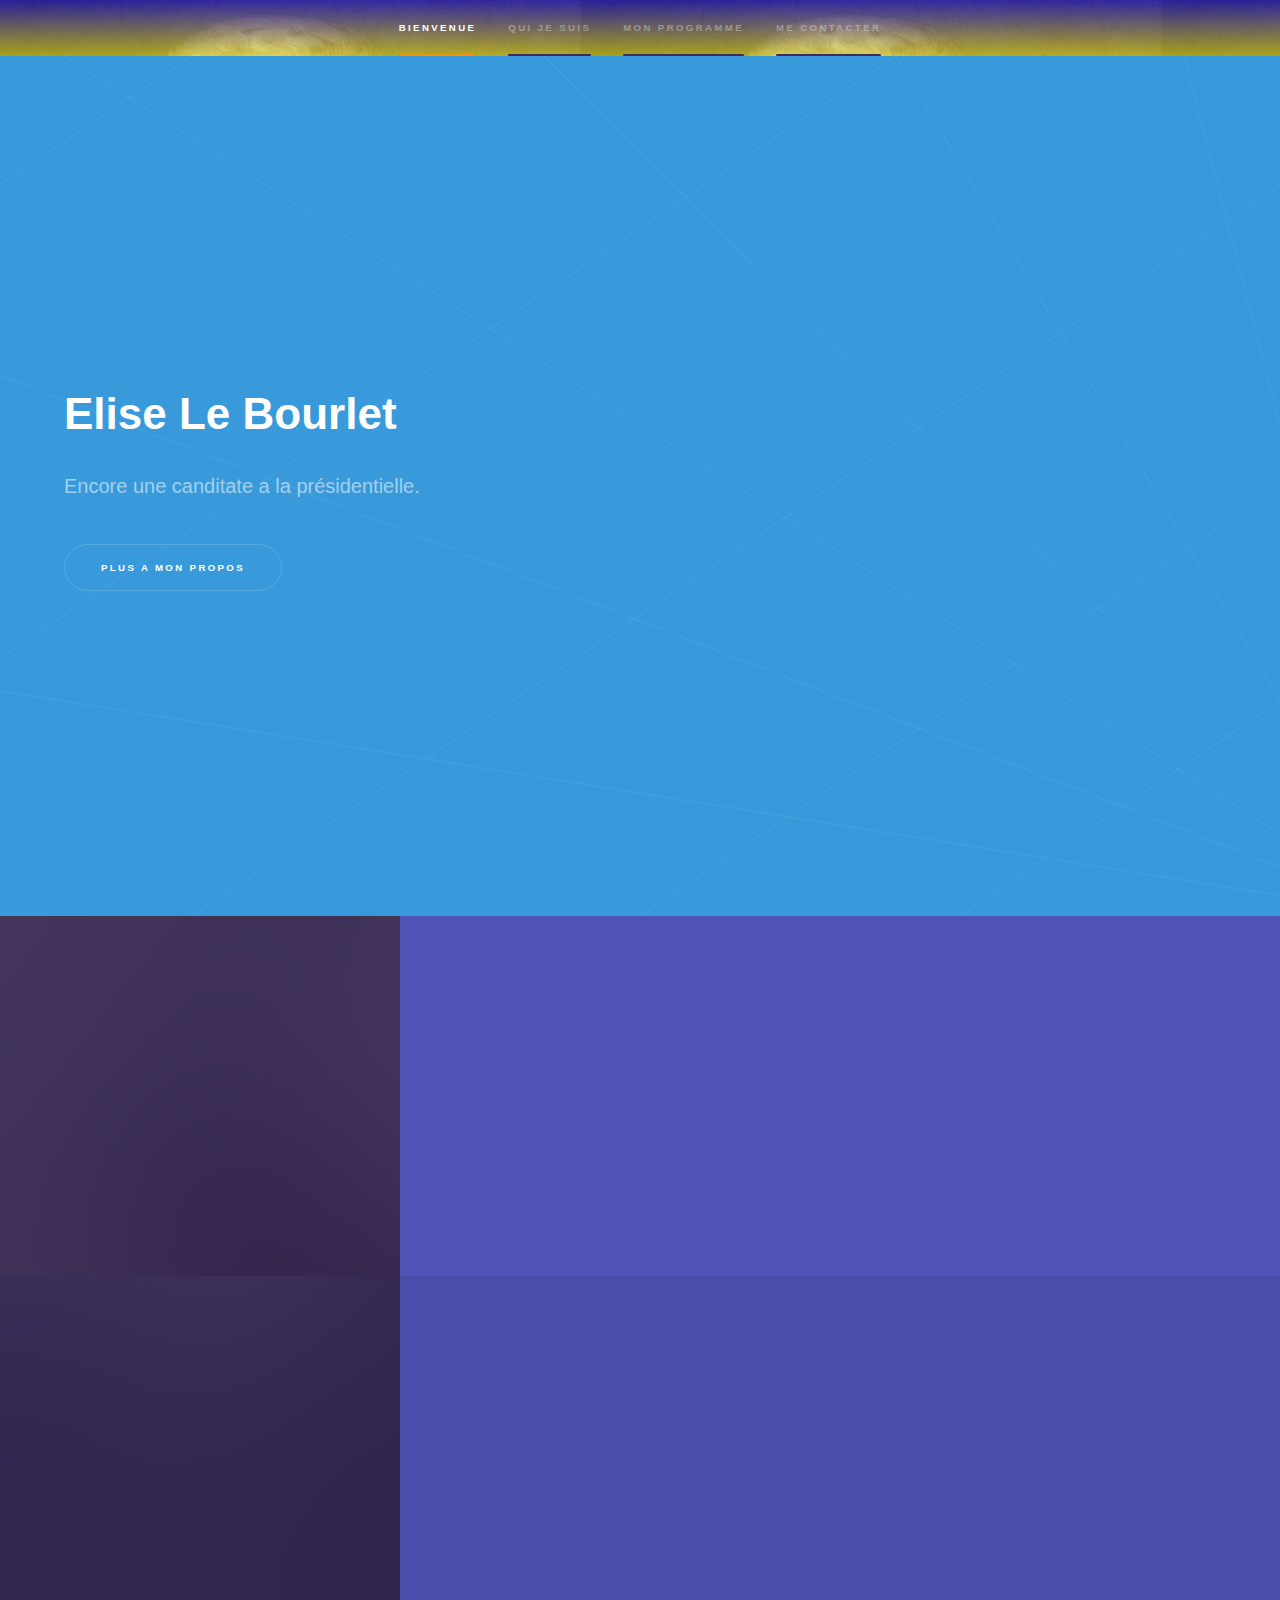
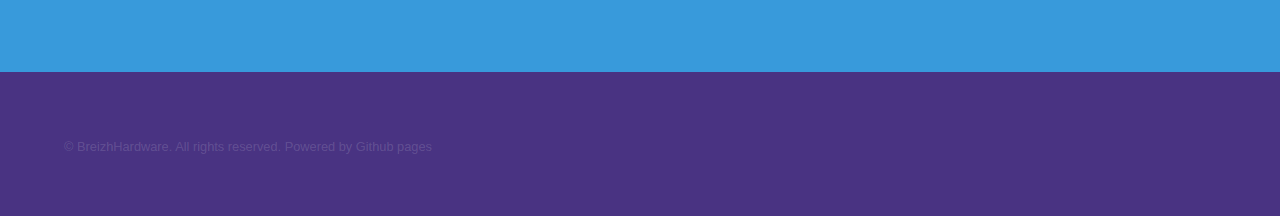
<file: index.html>
<!DOCTYPE HTML>
<html>
	<head>
		<title>VOTEZ LE BOURLET</title>
		<meta charset="utf-8" />
		<meta name="viewport" content="width=device-width, initial-scale=1, user-scalable=no" />
		<link rel="stylesheet" href="assets/css/main.css" />
		<noscript><link rel="stylesheet" href="assets/css/noscript.css" /></noscript>
	</head>
	<body class="is-preload">

		<!-- Sidebar -->
			<section id="sidebar">
				<div class="inner">
					<nav>
						<ul>
							<li><a href="#intro">Bienvenue</a></li>
							<li><a href="#one">Qui je suis</a></li>
							<li><a href="#two">Mon programme</a></li>
							<li><a href="#three">Me contacter</a></li>
						</ul>
					</nav>
				</div>
			</section>

		<!-- Wrapper -->
			<div id="wrapper">

				<!-- Intro -->
					<section id="intro" class="wrapper style1 fullscreen fade-up">
						<div class="inner">
							<h1>Elise Le Bourlet</h1>
							<p>Encore une canditate a la présidentielle.</a><br />
							</a></p>
							<ul class="actions">
								<li><a href="#one" class="button scrolly">Plus a mon propos</a></li>
							</ul>
						</div>
					</section>

				<!-- One -->
					<section id="one" class="wrapper style2 spotlights">
						<section>
							<a href="#" class="image"><img src="images/pic01.jpg" alt="" data-position="center center" /></a>
							<div class="content">
								<div class="inner">
									<h2>Une candidate engagé</h2>
									<p>Mon parti, je n'en ai pas. Par contre j'ai un gouvernement déja près a l'action dès mon éléction.</p>
									<ul class="actions">
										<li><a href="index.html" class="button">Learn more</a></li>
									</ul>
								</div>
							</div>
						</section>
						<section>
							<a href="#" class="image"><img src="images/pic02.jpg" alt="" data-position="top center" /></a>
							<div class="content">
								<div class="inner">
									<h2>Mais très jeune</h2>
									<p>J'agis pour la jeunesse de ce pays, qui depuis trop longtemps est un pays gouverné pour la veillesse.</p>
									<ul class="actions">
										<li><a href="index.html" class="button">Learn more</a></li>
									</ul>
								</div>
							</div>
						</section>
					</section>

				<!-- Two -->
					<section id="two" class="wrapper style3 fade-up">
						<div class="inner">
							<h2>Mon programme</h2>
							<p>Il est très simple, il se résume en 2 mots: agir pour la jeunesse!</p>
							<p>Et maintenant voici une présentation de mon équipe:</p>
							<div class="features">
								<section>
									<span class="icon solid major fa-code"></span>
									<h3>Mon directeur de campagne</h3>
									<p>J'ai un directeur de campagne qui est très bon, c'est lui qui écrit mes discours, de plus c'est le diciple de Monsieur Grolleau, un détail qui a son importance.</p>
								</section>
								<section>
									<span class="icon solid major fa-lock"></span>
									<h3>Mon développer</h3>
									<p>C'est lui qui code ce formidable site, c'est un dev talentueux qui a une chaine <a href="https://twitch.tv/breizhhardware">twitch</a></p>
								</section>
								<section>
									<span class="icon solid major fa-cog"></span>
									<h3>Mon agent de terrain</h3>
									<p>C'est lui qui me protège durant mes déplacements pour que ma vie privé ne fasse pas comme celle de Jeff Besos.</p>
								</section>
								<section>
									<span class="icon solid major fa-desktop"></span>
									<h3>Veroeros quis lorem</h3>
									<p>Phasellus convallis elit id ullam corper amet et pulvinar. Duis aliquam turpis mauris, sed ultricies erat dapibus.</p>
								</section>
								<section>
									<span class="icon solid major fa-link"></span>
									<h3>Urna quis bibendum</h3>
									<p>Phasellus convallis elit id ullam corper amet et pulvinar. Duis aliquam turpis mauris, sed ultricies erat dapibus.</p>
								</section>
								<section>
									<span class="icon major fa-gem"></span>
									<h3>Aliquam urna dapibus</h3>
									<p>Phasellus convallis elit id ullam corper amet et pulvinar. Duis aliquam turpis mauris, sed ultricies erat dapibus.</p>
								</section>
							</div>
							<ul class="actions">
								<li><a href="index.html" class="button">Learn more</a></li>
							</ul>
						</div>
					</section>

				<!-- Three -->
					<section id="three" class="wrapper style1 fade-up">
						<div class="inner">
							<h2>Me contacter</h2>
							<p>Vous pouvez me contacter via le formulaire si dessous, mon équipe vous lira et si votre proposition/idée est intéressante je vous repondrais personnellement.</p>
							<div class="split style1">
								<section>
									<form method="post" action="#">
										<div class="fields">
											<div class="field half">
												<label for="name">Nom</label>
												<input type="text" name="nom" id="name" />
											</div>
											<div class="field half">
												<label for="email">Email</label>
												<input type="text" name="email" id="email" />
											</div>
											<div class="field">
												<label for="message">Message</label>
												<textarea name="message" id="message" rows="5"></textarea>
											</div>
										</div>
										<ul class="actions">
											<li><a href="" class="button submit">Send Message</a></li>
										</ul>
									</form>
								</section>
								<section>
									<ul class="contact">
										<li>
											<h3>Adresse</h3>
											<span>10 Rue Jean Macé<br />
											Rennes, 35000<br />
											France</span>
										</li>
										<li>
											<h3>Email</h3>
											<a href="#">contact@votezlebourlet.fr</a>
										</li>
										<li>
											<h3>Téléphone</h3>
											<span>(+33) 968148446</span>
										</li>
										<li>
											<h3>Social</h3>
											<ul class="icons">
												<li><a href="#" class="icon brands fa-twitter"><span class="label">Twitter</span></a></li>
												<li><a href="#" class="icon brands fa-facebook-f"><span class="label">Facebook</span></a></li>
												<li><a href="#" class="icon brands fa-github"><span class="label">GitHub</span></a></li>
												<li><a href="#" class="icon brands fa-instagram"><span class="label">Instagram</span></a></li>
												<li><a href="#" class="icon brands fa-linkedin-in"><span class="label">LinkedIn</span></a></li>
											</ul>
										</li>
									</ul>
								</section>
							</div>
						</div>
					</section>

			</div>

		<!-- Footer -->
			<footer id="footer" class="wrapper style1-alt">
				<div class="inner">
					<ul class="menu">
						<li>&copy; BreizhHardware. All rights reserved. Powered by Github pages</li>
					</ul>
				</div>
			</footer>

		<!-- Scripts -->
			<script src="assets/js/jquery.min.js"></script>
			<script src="assets/js/jquery.scrollex.min.js"></script>
			<script src="assets/js/jquery.scrolly.min.js"></script>
			<script src="assets/js/browser.min.js"></script>
			<script src="assets/js/breakpoints.min.js"></script>
			<script src="assets/js/util.js"></script>
			<script src="assets/js/main.js"></script>

	</body>
</html>
</file>
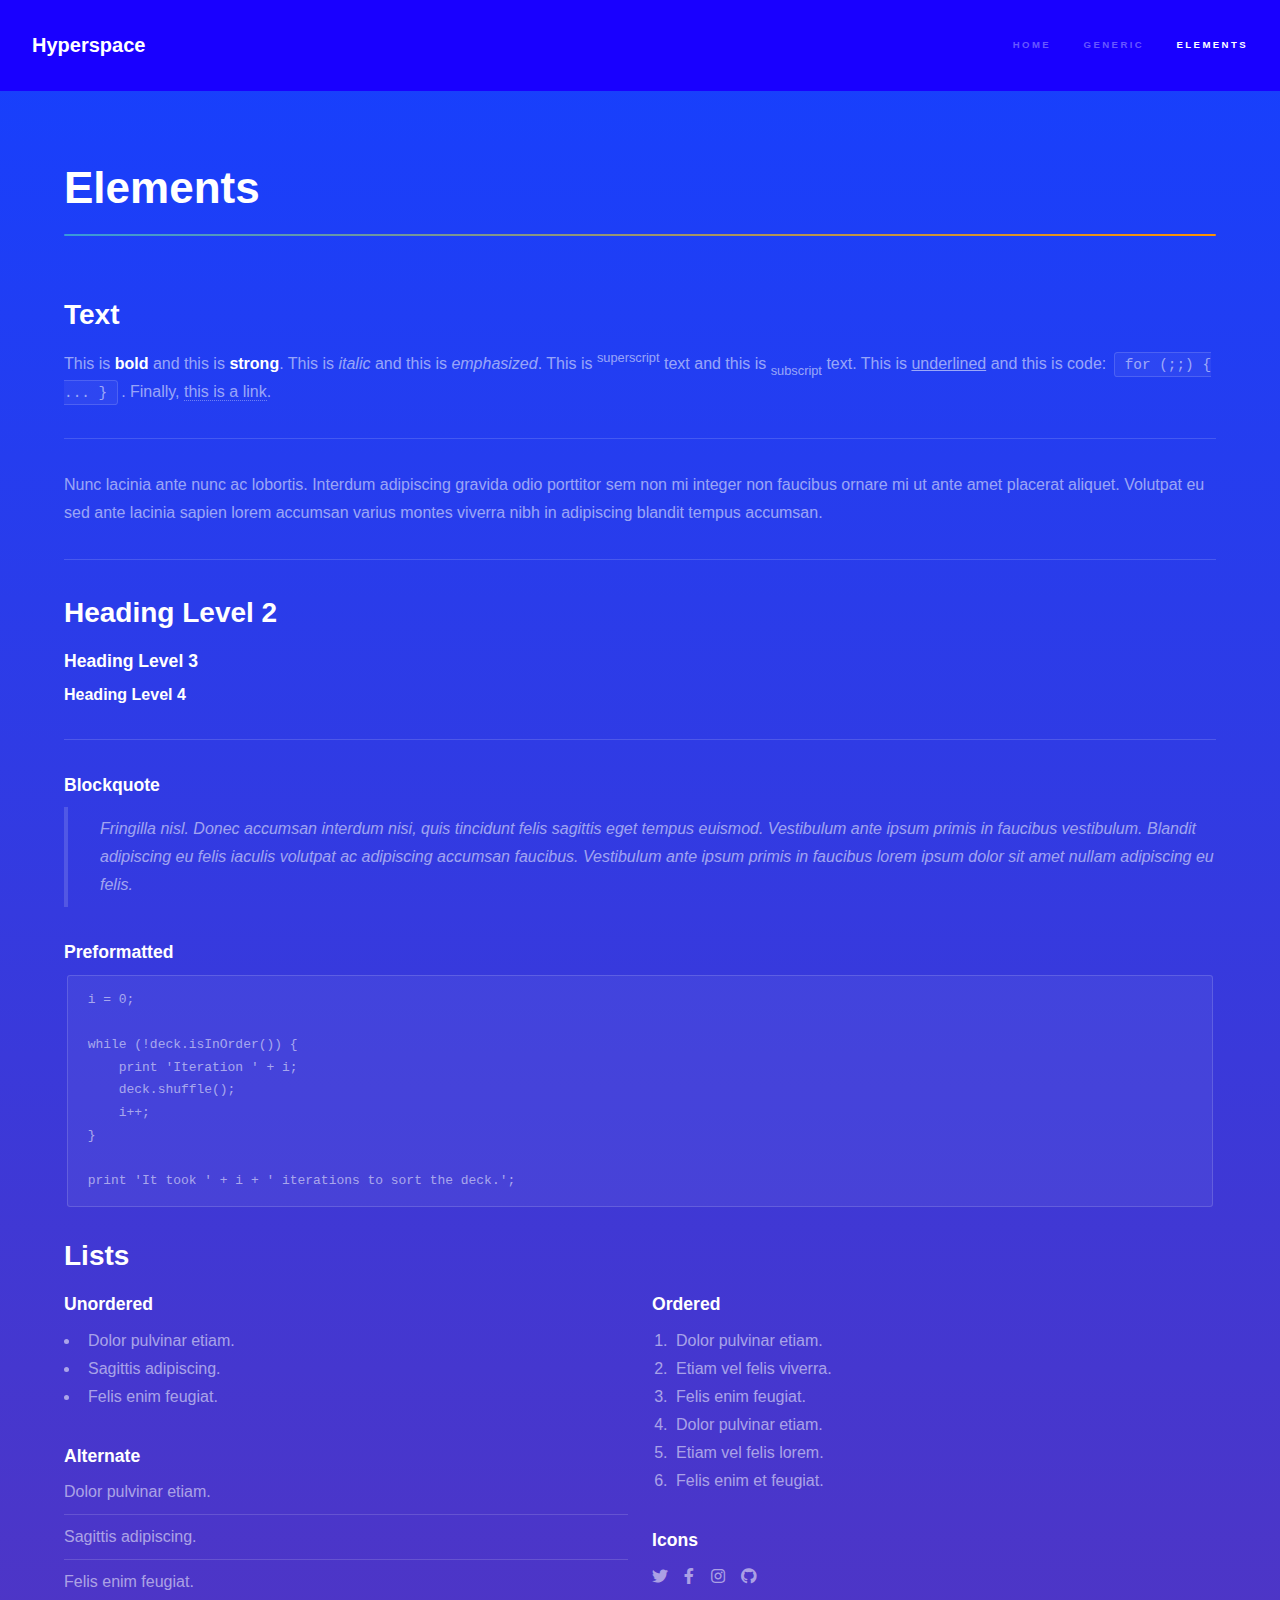
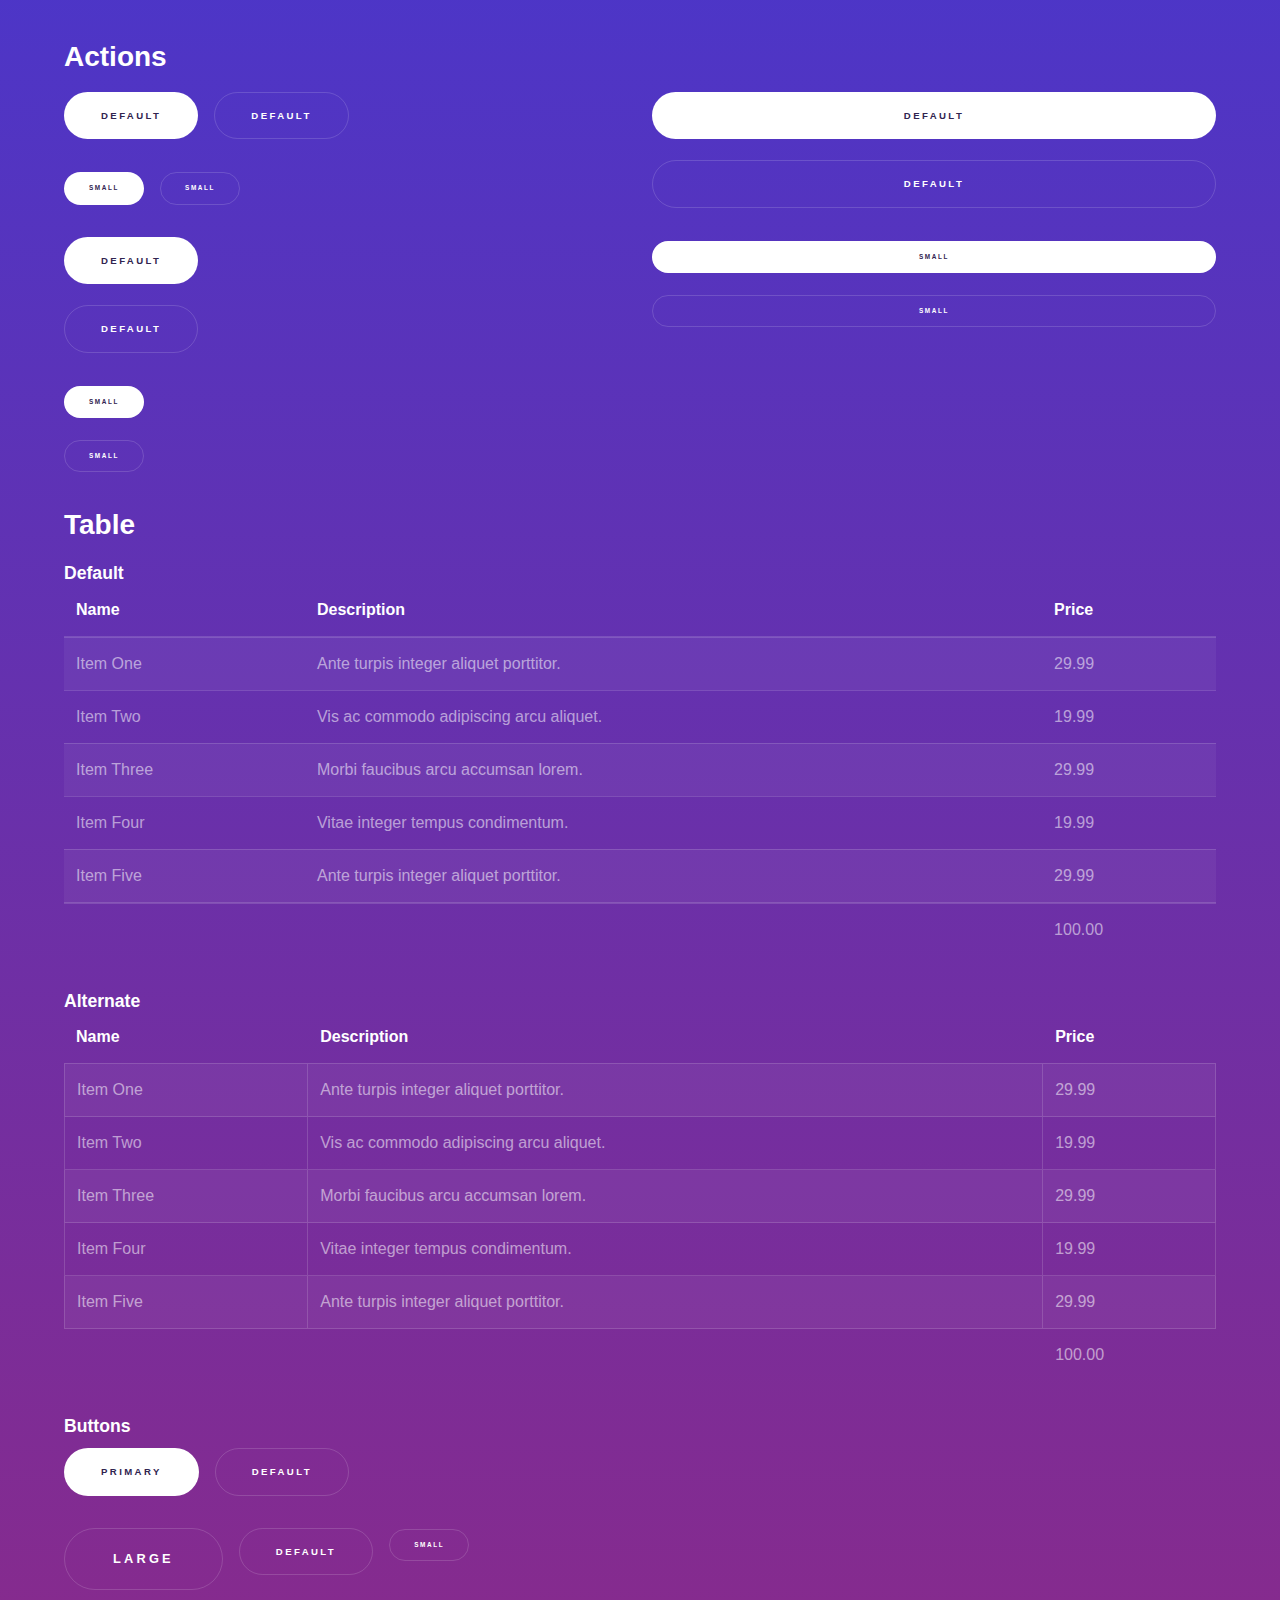
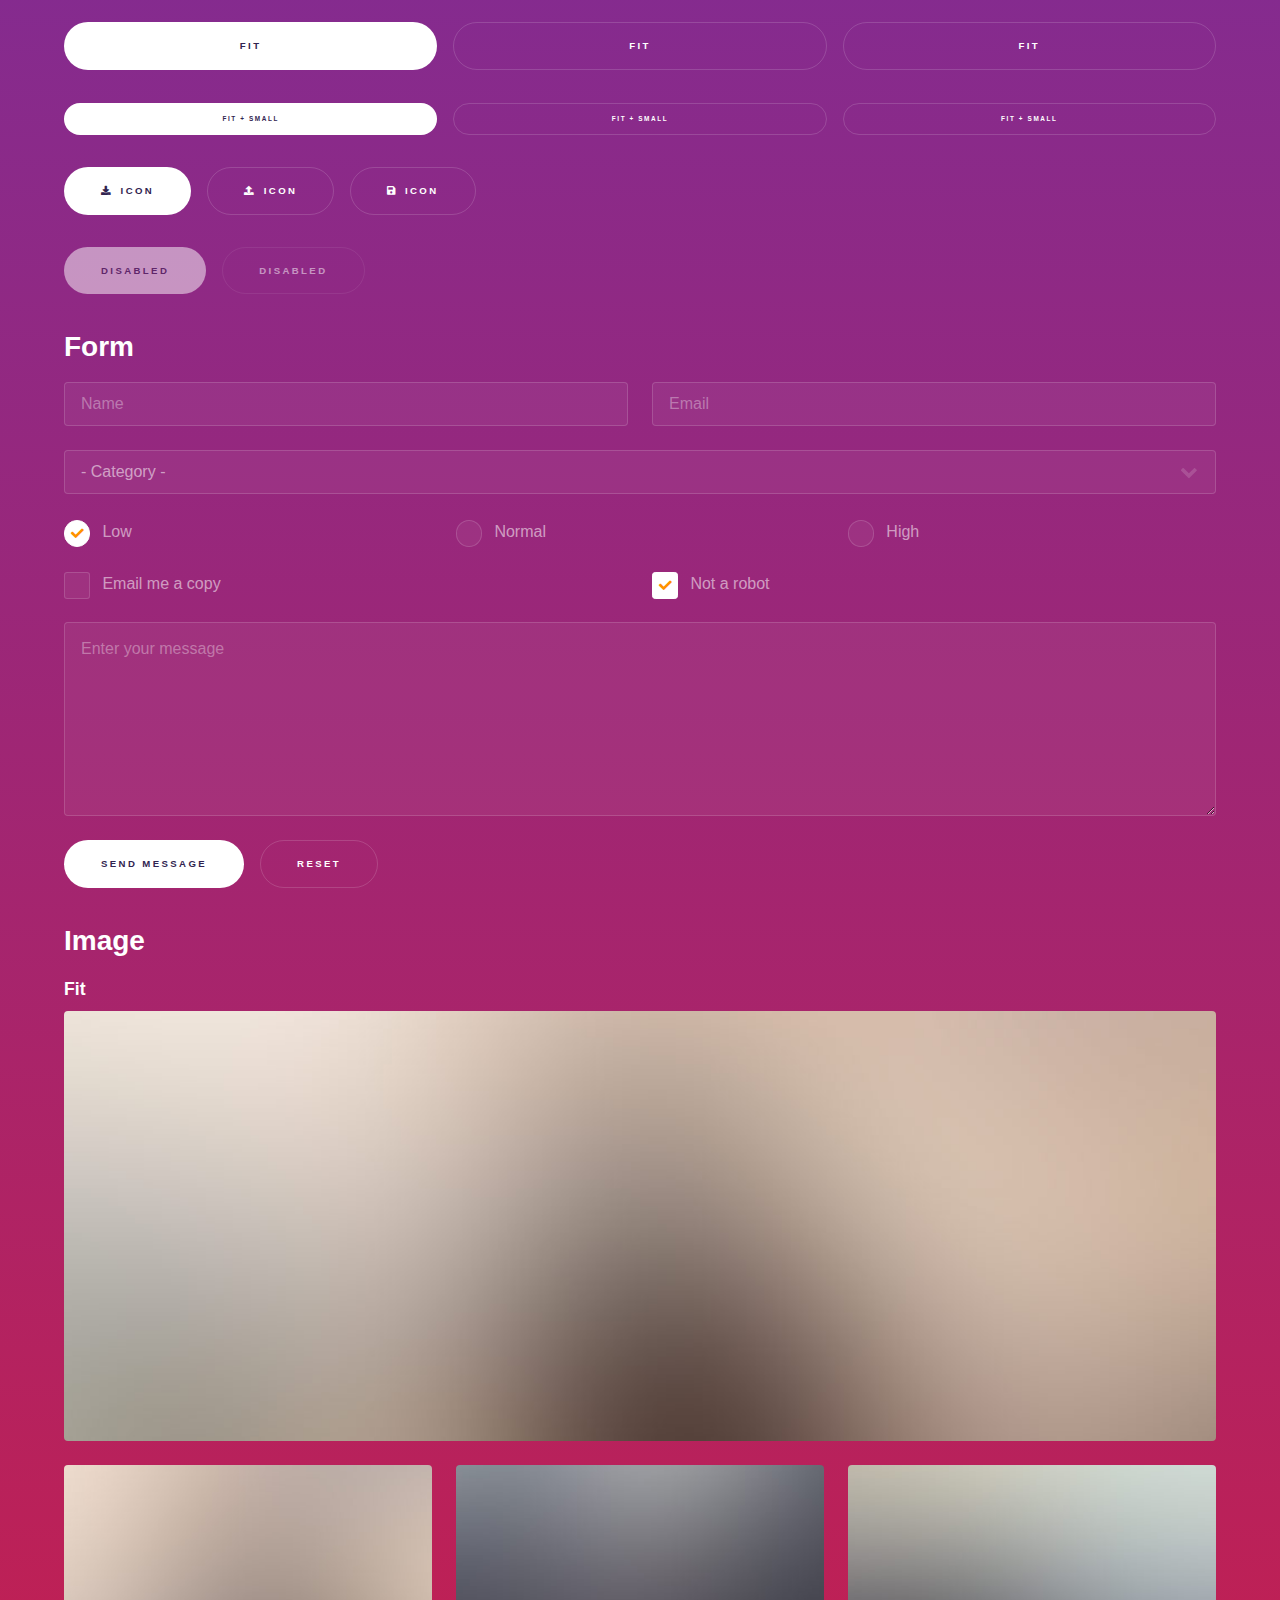
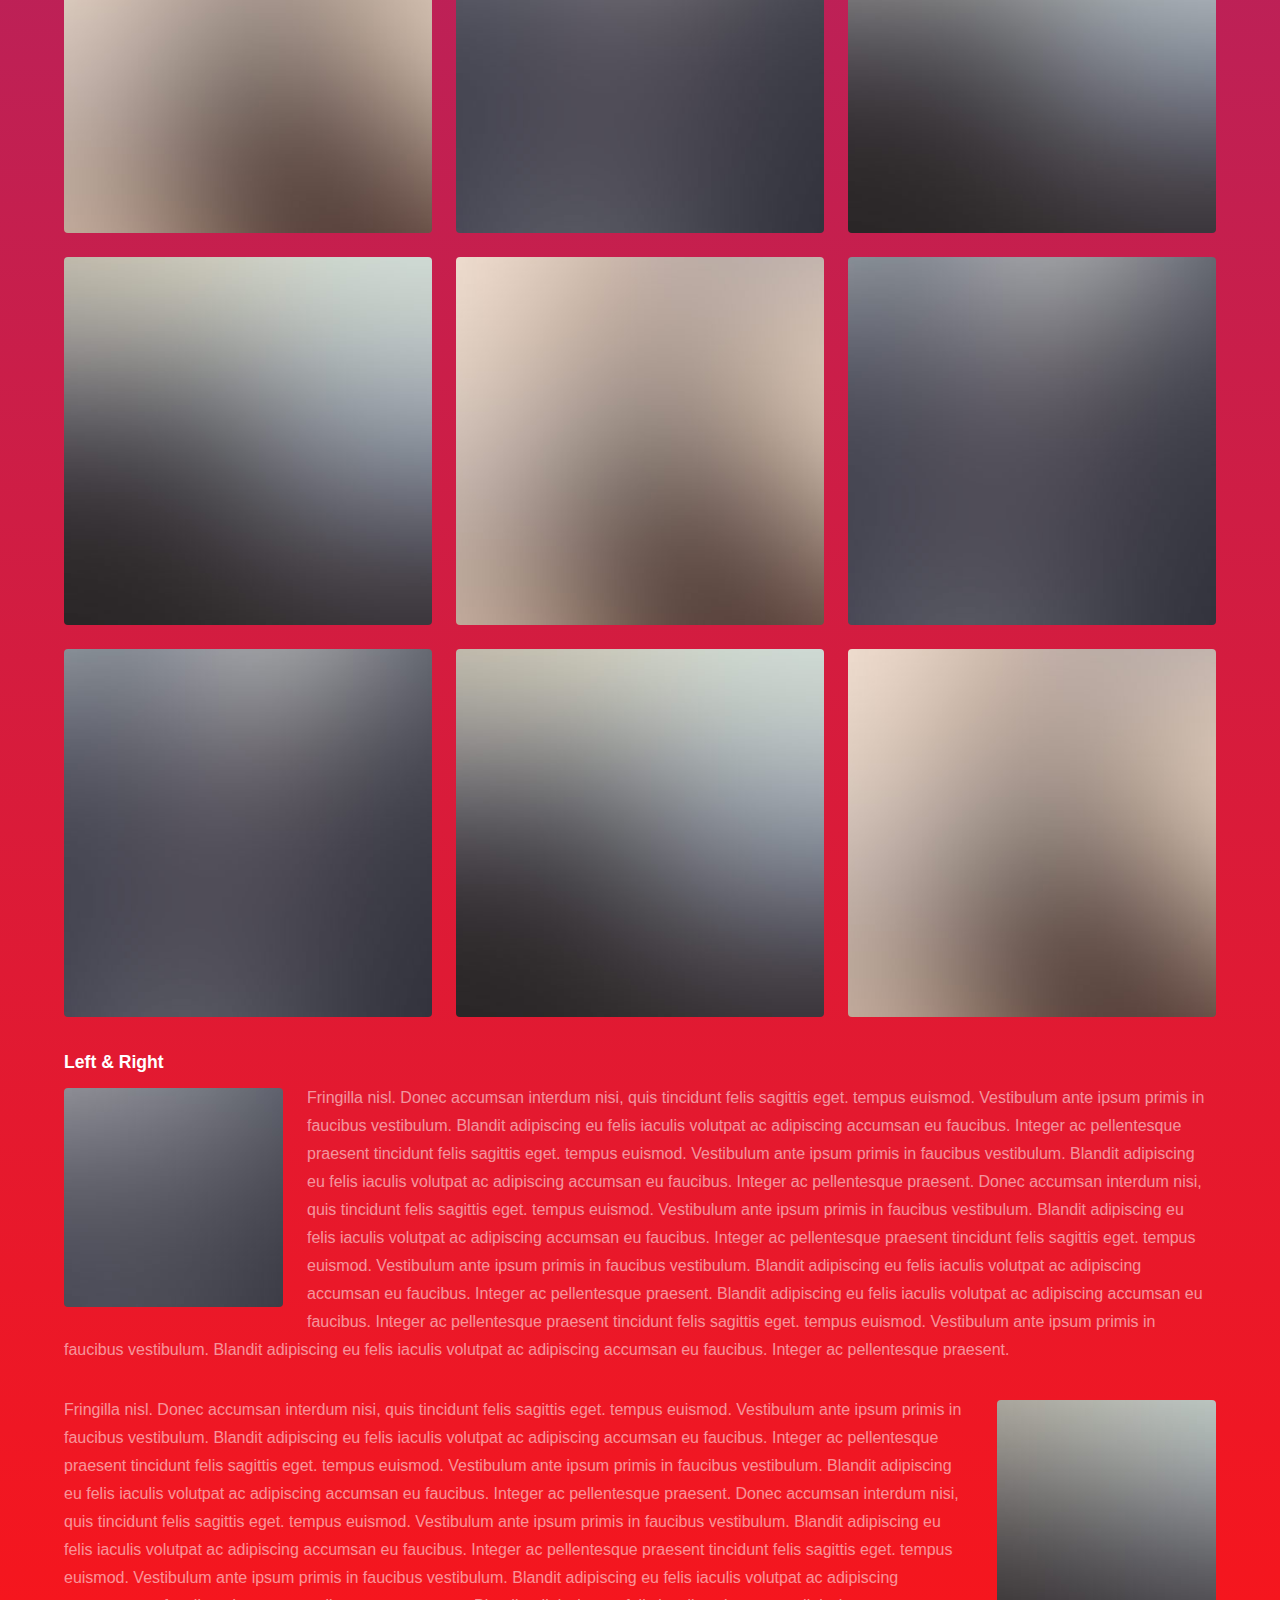
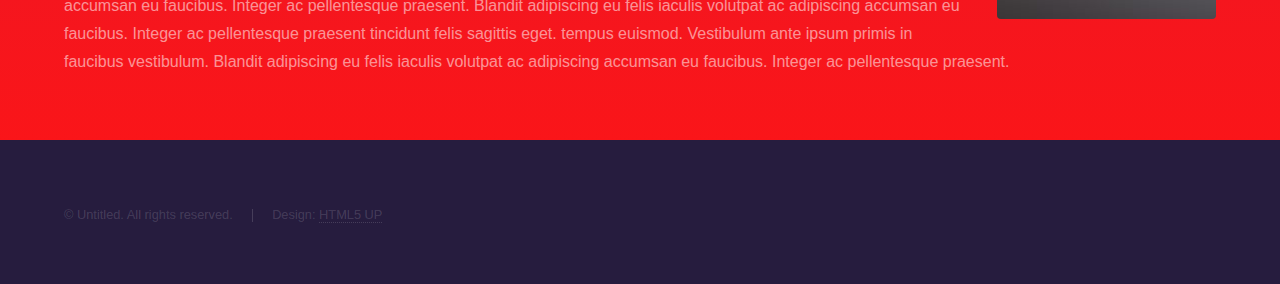
<file: elements.html>
<!DOCTYPE HTML>
<!--
	Hyperspace by HTML5 UP
	html5up.net | @ajlkn
	Free for personal and commercial use under the CCA 3.0 license (html5up.net/license)
-->
<html>
	<head>
		<title>Elements - Hyperspace by HTML5 UP</title>
		<meta charset="utf-8" />
		<meta name="viewport" content="width=device-width, initial-scale=1, user-scalable=no" />
		<link rel="stylesheet" href="assets/css/main.css" />
		<noscript><link rel="stylesheet" href="assets/css/noscript.css" /></noscript>
	</head>
	<body class="is-preload">

		<!-- Header -->
			<header id="header">
				<a href="index.html" class="title">Hyperspace</a>
				<nav>
					<ul>
						<li><a href="index.html">Home</a></li>
						<li><a href="generic.html">Generic</a></li>
						<li><a href="elements.html"  class="active">Elements</a></li>
					</ul>
				</nav>
			</header>

		<!-- Wrapper -->
			<div id="wrapper">

				<!-- Main -->
					<section id="main" class="wrapper">
						<div class="inner">
							<h1 class="major">Elements</h1>

							<!-- Text -->
								<section>
									<h2>Text</h2>
									<p>This is <b>bold</b> and this is <strong>strong</strong>. This is <i>italic</i> and this is <em>emphasized</em>.
									This is <sup>superscript</sup> text and this is <sub>subscript</sub> text.
									This is <u>underlined</u> and this is code: <code>for (;;) { ... }</code>. Finally, <a href="#">this is a link</a>.</p>
									<hr />
									<p>Nunc lacinia ante nunc ac lobortis. Interdum adipiscing gravida odio porttitor sem non mi integer non faucibus ornare mi ut ante amet placerat aliquet. Volutpat eu sed ante lacinia sapien lorem accumsan varius montes viverra nibh in adipiscing blandit tempus accumsan.</p>
									<hr />
									<h2>Heading Level 2</h2>
									<h3>Heading Level 3</h3>
									<h4>Heading Level 4</h4>
									<hr />
									<h3>Blockquote</h3>
									<blockquote>Fringilla nisl. Donec accumsan interdum nisi, quis tincidunt felis sagittis eget tempus euismod. Vestibulum ante ipsum primis in faucibus vestibulum. Blandit adipiscing eu felis iaculis volutpat ac adipiscing accumsan faucibus. Vestibulum ante ipsum primis in faucibus lorem ipsum dolor sit amet nullam adipiscing eu felis.</blockquote>
									<h3>Preformatted</h3>
									<pre><code>i = 0;

while (!deck.isInOrder()) {
    print 'Iteration ' + i;
    deck.shuffle();
    i++;
}

print 'It took ' + i + ' iterations to sort the deck.';</code></pre>
								</section>

							<!-- Lists -->
								<section>
									<h2>Lists</h2>
									<div class="row">
										<div class="col-6 col-12-medium">
											<h3>Unordered</h3>
											<ul>
												<li>Dolor pulvinar etiam.</li>
												<li>Sagittis adipiscing.</li>
												<li>Felis enim feugiat.</li>
											</ul>
											<h3>Alternate</h3>
											<ul class="alt">
												<li>Dolor pulvinar etiam.</li>
												<li>Sagittis adipiscing.</li>
												<li>Felis enim feugiat.</li>
											</ul>
										</div>
										<div class="col-6 col-12-medium">
											<h3>Ordered</h3>
											<ol>
												<li>Dolor pulvinar etiam.</li>
												<li>Etiam vel felis viverra.</li>
												<li>Felis enim feugiat.</li>
												<li>Dolor pulvinar etiam.</li>
												<li>Etiam vel felis lorem.</li>
												<li>Felis enim et feugiat.</li>
											</ol>
											<h3>Icons</h3>
											<ul class="icons">
												<li><a href="#" class="icon brands fa-twitter"><span class="label">Twitter</span></a></li>
												<li><a href="#" class="icon brands fa-facebook-f"><span class="label">Facebook</span></a></li>
												<li><a href="#" class="icon brands fa-instagram"><span class="label">Instagram</span></a></li>
												<li><a href="#" class="icon brands fa-github"><span class="label">Github</span></a></li>
											</ul>
										</div>
									</div>
									<h2>Actions</h2>
									<div class="row">
										<div class="col-6 col-12-medium">
											<ul class="actions">
												<li><a href="#" class="button primary">Default</a></li>
												<li><a href="#" class="button">Default</a></li>
											</ul>
											<ul class="actions small">
												<li><a href="#" class="button primary small">Small</a></li>
												<li><a href="#" class="button small">Small</a></li>
											</ul>
											<ul class="actions stacked">
												<li><a href="#" class="button primary">Default</a></li>
												<li><a href="#" class="button">Default</a></li>
											</ul>
											<ul class="actions stacked">
												<li><a href="#" class="button primary small">Small</a></li>
												<li><a href="#" class="button small">Small</a></li>
											</ul>
										</div>
										<div class="col-6 col-12-medium">
											<ul class="actions stacked">
												<li><a href="#" class="button primary fit">Default</a></li>
												<li><a href="#" class="button fit">Default</a></li>
											</ul>
											<ul class="actions stacked">
												<li><a href="#" class="button primary small fit">Small</a></li>
												<li><a href="#" class="button small fit">Small</a></li>
											</ul>
										</div>
									</div>
								</section>

							<!-- Table -->
								<section>
									<h2>Table</h2>
									<h3>Default</h3>
									<div class="table-wrapper">
										<table>
											<thead>
												<tr>
													<th>Name</th>
													<th>Description</th>
													<th>Price</th>
												</tr>
											</thead>
											<tbody>
												<tr>
													<td>Item One</td>
													<td>Ante turpis integer aliquet porttitor.</td>
													<td>29.99</td>
												</tr>
												<tr>
													<td>Item Two</td>
													<td>Vis ac commodo adipiscing arcu aliquet.</td>
													<td>19.99</td>
												</tr>
												<tr>
													<td>Item Three</td>
													<td> Morbi faucibus arcu accumsan lorem.</td>
													<td>29.99</td>
												</tr>
												<tr>
													<td>Item Four</td>
													<td>Vitae integer tempus condimentum.</td>
													<td>19.99</td>
												</tr>
												<tr>
													<td>Item Five</td>
													<td>Ante turpis integer aliquet porttitor.</td>
													<td>29.99</td>
												</tr>
											</tbody>
											<tfoot>
												<tr>
													<td colspan="2"></td>
													<td>100.00</td>
												</tr>
											</tfoot>
										</table>
									</div>

									<h3>Alternate</h3>
									<div class="table-wrapper">
										<table class="alt">
											<thead>
												<tr>
													<th>Name</th>
													<th>Description</th>
													<th>Price</th>
												</tr>
											</thead>
											<tbody>
												<tr>
													<td>Item One</td>
													<td>Ante turpis integer aliquet porttitor.</td>
													<td>29.99</td>
												</tr>
												<tr>
													<td>Item Two</td>
													<td>Vis ac commodo adipiscing arcu aliquet.</td>
													<td>19.99</td>
												</tr>
												<tr>
													<td>Item Three</td>
													<td> Morbi faucibus arcu accumsan lorem.</td>
													<td>29.99</td>
												</tr>
												<tr>
													<td>Item Four</td>
													<td>Vitae integer tempus condimentum.</td>
													<td>19.99</td>
												</tr>
												<tr>
													<td>Item Five</td>
													<td>Ante turpis integer aliquet porttitor.</td>
													<td>29.99</td>
												</tr>
											</tbody>
											<tfoot>
												<tr>
													<td colspan="2"></td>
													<td>100.00</td>
												</tr>
											</tfoot>
										</table>
									</div>
								</section>

							<!-- Buttons -->
								<section>
									<h3>Buttons</h3>
									<ul class="actions">
										<li><a href="#" class="button primary">Primary</a></li>
										<li><a href="#" class="button">Default</a></li>
									</ul>
									<ul class="actions">
										<li><a href="#" class="button large">Large</a></li>
										<li><a href="#" class="button">Default</a></li>
										<li><a href="#" class="button small">Small</a></li>
									</ul>
									<ul class="actions fit">
										<li><a href="#" class="button primary fit">Fit</a></li>
										<li><a href="#" class="button fit">Fit</a></li>
										<li><a href="#" class="button fit">Fit</a></li>
									</ul>
									<ul class="actions fit small">
										<li><a href="#" class="button primary fit small">Fit + Small</a></li>
										<li><a href="#" class="button fit small">Fit + Small</a></li>
										<li><a href="#" class="button fit small">Fit + Small</a></li>
									</ul>
									<ul class="actions">
										<li><a href="#" class="button primary icon solid fa-download">Icon</a></li>
										<li><a href="#" class="button icon solid fa-upload">Icon</a></li>
										<li><a href="#" class="button icon solid fa-save">Icon</a></li>
									</ul>
									<ul class="actions">
										<li><span class="button primary disabled">Disabled</span></li>
										<li><span class="button disabled">Disabled</span></li>
									</ul>
								</section>

							<!-- Form -->
								<section>
									<h2>Form</h2>
									<form method="post" action="#">
										<div class="row gtr-uniform">
											<div class="col-6 col-12-xsmall">
												<input type="text" name="demo-name" id="demo-name" value="" placeholder="Name" />
											</div>
											<div class="col-6 col-12-xsmall">
												<input type="email" name="demo-email" id="demo-email" value="" placeholder="Email" />
											</div>
											<div class="col-12">
												<select name="demo-category" id="demo-category">
													<option value="">- Category -</option>
													<option value="1">Manufacturing</option>
													<option value="1">Shipping</option>
													<option value="1">Administration</option>
													<option value="1">Human Resources</option>
												</select>
											</div>
											<div class="col-4 col-12-small">
												<input type="radio" id="demo-priority-low" name="demo-priority" checked>
												<label for="demo-priority-low">Low</label>
											</div>
											<div class="col-4 col-12-small">
												<input type="radio" id="demo-priority-normal" name="demo-priority">
												<label for="demo-priority-normal">Normal</label>
											</div>
											<div class="col-4 col-12-small">
												<input type="radio" id="demo-priority-high" name="demo-priority">
												<label for="demo-priority-high">High</label>
											</div>
											<div class="col-6 col-12-small">
												<input type="checkbox" id="demo-copy" name="demo-copy">
												<label for="demo-copy">Email me a copy</label>
											</div>
											<div class="col-6 col-12-small">
												<input type="checkbox" id="demo-human" name="demo-human" checked>
												<label for="demo-human">Not a robot</label>
											</div>
											<div class="col-12">
												<textarea name="demo-message" id="demo-message" placeholder="Enter your message" rows="6"></textarea>
											</div>
											<div class="col-12">
												<ul class="actions">
													<li><input type="submit" value="Send Message" class="primary" /></li>
													<li><input type="reset" value="Reset" /></li>
												</ul>
											</div>
										</div>
									</form>
								</section>

							<!-- Image -->
								<section>
									<h2>Image</h2>
									<h3>Fit</h3>
									<div class="box alt">
										<div class="row gtr-uniform">
											<div class="col-12"><span class="image fit"><img src="images/pic04.jpg" alt="" /></span></div>
											<div class="col-4"><span class="image fit"><img src="images/pic01.jpg" alt="" /></span></div>
											<div class="col-4"><span class="image fit"><img src="images/pic02.jpg" alt="" /></span></div>
											<div class="col-4"><span class="image fit"><img src="images/pic03.jpg" alt="" /></span></div>
											<div class="col-4"><span class="image fit"><img src="images/pic03.jpg" alt="" /></span></div>
											<div class="col-4"><span class="image fit"><img src="images/pic01.jpg" alt="" /></span></div>
											<div class="col-4"><span class="image fit"><img src="images/pic02.jpg" alt="" /></span></div>
											<div class="col-4"><span class="image fit"><img src="images/pic02.jpg" alt="" /></span></div>
											<div class="col-4"><span class="image fit"><img src="images/pic03.jpg" alt="" /></span></div>
											<div class="col-4"><span class="image fit"><img src="images/pic01.jpg" alt="" /></span></div>
										</div>
									</div>
									<h3>Left &amp; Right</h3>
									<p><span class="image left"><img src="images/pic05.jpg" alt="" /></span>Fringilla nisl. Donec accumsan interdum nisi, quis tincidunt felis sagittis eget. tempus euismod. Vestibulum ante ipsum primis in faucibus vestibulum. Blandit adipiscing eu felis iaculis volutpat ac adipiscing accumsan eu faucibus. Integer ac pellentesque praesent tincidunt felis sagittis eget. tempus euismod. Vestibulum ante ipsum primis in faucibus vestibulum. Blandit adipiscing eu felis iaculis volutpat ac adipiscing accumsan eu faucibus. Integer ac pellentesque praesent. Donec accumsan interdum nisi, quis tincidunt felis sagittis eget. tempus euismod. Vestibulum ante ipsum primis in faucibus vestibulum. Blandit adipiscing eu felis iaculis volutpat ac adipiscing accumsan eu faucibus. Integer ac pellentesque praesent tincidunt felis sagittis eget. tempus euismod. Vestibulum ante ipsum primis in faucibus vestibulum. Blandit adipiscing eu felis iaculis volutpat ac adipiscing accumsan eu faucibus. Integer ac pellentesque praesent. Blandit adipiscing eu felis iaculis volutpat ac adipiscing accumsan eu faucibus. Integer ac pellentesque praesent tincidunt felis sagittis eget. tempus euismod. Vestibulum ante ipsum primis in faucibus vestibulum. Blandit adipiscing eu felis iaculis volutpat ac adipiscing accumsan eu faucibus. Integer ac pellentesque praesent.</p>
									<p><span class="image right"><img src="images/pic06.jpg" alt="" /></span>Fringilla nisl. Donec accumsan interdum nisi, quis tincidunt felis sagittis eget. tempus euismod. Vestibulum ante ipsum primis in faucibus vestibulum. Blandit adipiscing eu felis iaculis volutpat ac adipiscing accumsan eu faucibus. Integer ac pellentesque praesent tincidunt felis sagittis eget. tempus euismod. Vestibulum ante ipsum primis in faucibus vestibulum. Blandit adipiscing eu felis iaculis volutpat ac adipiscing accumsan eu faucibus. Integer ac pellentesque praesent. Donec accumsan interdum nisi, quis tincidunt felis sagittis eget. tempus euismod. Vestibulum ante ipsum primis in faucibus vestibulum. Blandit adipiscing eu felis iaculis volutpat ac adipiscing accumsan eu faucibus. Integer ac pellentesque praesent tincidunt felis sagittis eget. tempus euismod. Vestibulum ante ipsum primis in faucibus vestibulum. Blandit adipiscing eu felis iaculis volutpat ac adipiscing accumsan eu faucibus. Integer ac pellentesque praesent. Blandit adipiscing eu felis iaculis volutpat ac adipiscing accumsan eu faucibus. Integer ac pellentesque praesent tincidunt felis sagittis eget. tempus euismod. Vestibulum ante ipsum primis in faucibus vestibulum. Blandit adipiscing eu felis iaculis volutpat ac adipiscing accumsan eu faucibus. Integer ac pellentesque praesent.</p>
								</section>

						</div>
					</section>

			</div>

		<!-- Footer -->
			<footer id="footer" class="wrapper alt">
				<div class="inner">
					<ul class="menu">
						<li>&copy; Untitled. All rights reserved.</li><li>Design: <a href="http://html5up.net">HTML5 UP</a></li>
					</ul>
				</div>
			</footer>

		<!-- Scripts -->
			<script src="assets/js/jquery.min.js"></script>
			<script src="assets/js/jquery.scrollex.min.js"></script>
			<script src="assets/js/jquery.scrolly.min.js"></script>
			<script src="assets/js/browser.min.js"></script>
			<script src="assets/js/breakpoints.min.js"></script>
			<script src="assets/js/util.js"></script>
			<script src="assets/js/main.js"></script>

	</body>
</html>
</file>
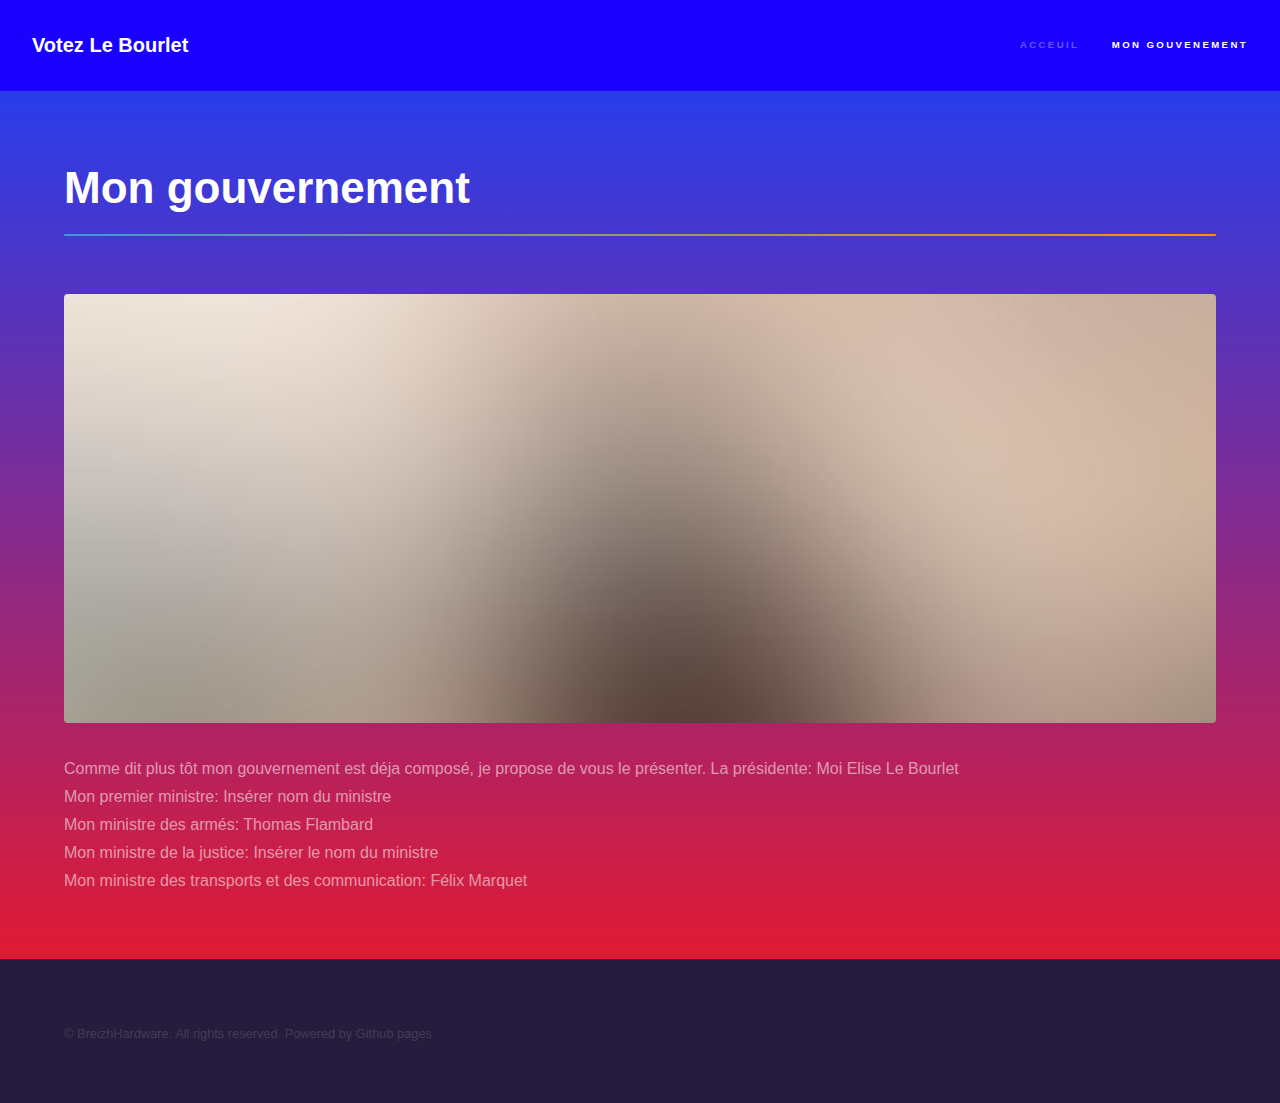
<file: generic.html>
<!DOCTYPE HTML>

<html>
	<head>
		<title>Votez Le Bourlet</title>
		<meta charset="utf-8" />
		<meta name="viewport" content="width=device-width, initial-scale=1, user-scalable=no" />
		<link rel="stylesheet" href="assets/css/main.css" />
		<noscript><link rel="stylesheet" href="assets/css/noscript.css" /></noscript>
	</head>
	<body class="is-preload">

		<!-- Header -->
			<header id="header">
				<a href="index.html" class="title">Votez Le Bourlet</a>
				<nav>
					<ul>
						<li><a href="index.html">Acceuil</a></li>
						<li><a href="generic.html" class="active">Mon gouvenement</a></li>
					</ul>
				</nav>
			</header>

		<!-- Wrapper -->
			<div id="wrapper">

				<!-- Main -->
					<section id="main" class="wrapper">
						<div class="inner">
							<h1 class="major">Mon gouvernement</h1>
							<span class="image fit"><img src="images/pic04.jpg" alt="" /></span>
							<p>Comme dit plus tôt mon gouvernement est déja composé, je propose de vous le présenter.
								La présidente: Moi Elise Le Bourlet <br>
								Mon premier ministre: Insérer nom du ministre <br>
								Mon ministre des armés: Thomas Flambard <br>
								Mon ministre de la justice: Insérer le nom du ministre <br>
								Mon ministre des transports et des communication: Félix Marquet <br>
							</p>
						</div>
					</section>

			</div>

		<!-- Footer -->
			<footer id="footer" class="wrapper alt">
				<div class="inner">
					<ul class="menu">
						<li>&copy; BreizhHardware. All rights reserved. Powered by Github pages</li>
					</ul>
				</div>
			</footer>

		<!-- Scripts -->
			<script src="assets/js/jquery.min.js"></script>
			<script src="assets/js/jquery.scrollex.min.js"></script>
			<script src="assets/js/jquery.scrolly.min.js"></script>
			<script src="assets/js/browser.min.js"></script>
			<script src="assets/js/breakpoints.min.js"></script>
			<script src="assets/js/util.js"></script>
			<script src="assets/js/main.js"></script>

	</body>
</html>
</file>
<file: assets/css/noscript.css>
/*
	Hyperspace by HTML5 UP
	html5up.net | @ajlkn
	Free for personal and commercial use under the CCA 3.0 license (html5up.net/license)
*/

/* Spotlights */

	.spotlights > section > .image:before {
		opacity: 0 !important;
	}

	.spotlights > section > .content > .inner {
		-moz-transform: none !important;
		-webkit-transform: none !important;
		-ms-transform: none !important;
		transform: none !important;
		opacity: 1 !important;
	}

/* Wrapper */

	.wrapper > .inner {
		opacity: 1 !important;
		-moz-transform: none !important;
		-webkit-transform: none !important;
		-ms-transform: none !important;
		transform: none !important;
	}

/* Sidebar */

	#sidebar > .inner {
		opacity: 1 !important;
	}

	#sidebar nav > ul > li {
		-moz-transform: none !important;
		-webkit-transform: none !important;
		-ms-transform: none !important;
		transform: none !important;
		opacity: 1 !important;
	}
</file>
<file: assets/css/main.css>
@import url(fontawesome-all.min.css);



html, body, div, span, applet, object,
iframe, h1, h2, h3, h4, h5, h6, p, blockquote,
pre, a, abbr, acronym, address, big, cite,
code, del, dfn, em, img, ins, kbd, q, s, samp,
small, strike, strong, sub, sup, tt, var, b,
u, i, center, dl, dt, dd, ol, ul, li, fieldset,
form, label, legend, table, caption, tbody,
tfoot, thead, tr, th, td, article, aside,
canvas, details, embed, figure, figcaption,
footer, header, hgroup, menu, nav, output, ruby,
section, summary, time, mark, audio, video {
	margin: 0;
	padding: 0;
	border: 0;
	font-size: 100%;
	font: inherit;
	vertical-align: baseline;}

article, aside, details, figcaption, figure,
footer, header, hgroup, menu, nav, section {
	display: block;}

body {
	line-height: 1;
}

ol, ul {
	list-style: none;
}

blockquote, q {
	quotes: none;
}

	blockquote:before, blockquote:after, q:before, q:after {
		content: '';
		content: none;
	}

table {
	border-collapse: collapse;
	border-spacing: 0;
}

body {
	-webkit-text-size-adjust: none;
}

mark {
	background-color: transparent;
	color: inherit;
}

input::-moz-focus-inner {
	border: 0;
	padding: 0;
}

input, select, textarea {
	-moz-appearance: none;
	-webkit-appearance: none;
	-ms-appearance: none;
	appearance: none;
}

/* Basic */

	@-ms-viewport {
		width: device-width;
	}

	body {
		-ms-overflow-style: scrollbar;
	}

	@media screen and (max-width: 480px) {

		html, body {
			min-width: 320px;
		}

	}

	html {
		box-sizing: border-box;
	}

	*, *:before, *:after {
		box-sizing: inherit;
	}

	body {
		background: linear-gradient(rgb(21, 64, 255), rgb(255, 20, 20));
	}

		body.is-preload *, body.is-preload *:before, body.is-preload *:after {
			-moz-animation: none !important;
			-webkit-animation: none !important;
			-ms-animation: none !important;
			animation: none !important;
			-moz-transition: none !important;
			-webkit-transition: none !important;
			-ms-transition: none !important;
			transition: none !important;
		}

/* Type */

	body, input, select, textarea {
		color: rgba(255, 255, 255, 0.55);
		font-family: Arial, Helvetica, sans-serif;
		font-size: 16.5pt;
		font-weight: normal;
		line-height: 1.75;
	}

		@media screen and (max-width: 1680px) {

			body, input, select, textarea {
				font-size: 13pt;
			}

		}

		@media screen and (max-width: 1280px) {

			body, input, select, textarea {
				font-size: 12pt;
			}

		}

		@media screen and (max-width: 360px) {

			body, input, select, textarea {
				font-size: 11pt;
			}

		}

	a {
		-moz-transition: color 0.2s ease, border-bottom-color 0.2s ease;
		-webkit-transition: color 0.2s ease, border-bottom-color 0.2s ease;
		-ms-transition: color 0.2s ease, border-bottom-color 0.2s ease;
		transition: color 0.2s ease, border-bottom-color 0.2s ease;
		border-bottom: dotted 1px rgba(255, 255, 255, 0.35);
		color: inherit;
		text-decoration: none;
	}

		a:hover {
			border-bottom-color: transparent;
			color: #ffffff;
		}

	strong, b {
		color: #ffffff;
		font-weight: bold;
	}

	em, i {
		font-style: italic;
	}

	p {
		margin: 0 0 2em 0;
	}

	h1, h2, h3, h4, h5, h6 {
		color: #ffffff;
		font-weight: bold;
		line-height: 1.5;
		margin: 0 0 0.5em 0;
	}

		h1 a, h2 a, h3 a, h4 a, h5 a, h6 a {
			color: inherit;
			text-decoration: none;
		}

	h1 {
		font-size: 2.75em;
	}

		h1.major {
			margin: 0 0 1.3em 0;
			position: relative;
			padding-bottom: 0.35em;
		}

			h1.major:after {
				background-image: -moz-linear-gradient(to right, #389adb, #ff9100);
				background-image: -webkit-linear-gradient(to right, #389adb, #ff9100);
				background-image: -ms-linear-gradient(to right, #389adb, #ff9100);
				background-image: linear-gradient(to right, #389adb, #ff9100);
				-moz-transition: max-width 0.2s ease;
				-webkit-transition: max-width 0.2s ease;
				-ms-transition: max-width 0.2s ease;
				transition: max-width 0.2s ease;
				border-radius: 0.2em;
				bottom: 0;
				content: '';
				height: 0.05em;
				position: absolute;
				right: 0;
				width: 100%;
			}

	h2 {
		font-size: 1.75em;
	}

	h3 {
		font-size: 1.1em;
	}

	h4 {
		font-size: 1em;
	}

	h5 {
		font-size: 0.8em;
	}

	h6 {
		font-size: 0.6em;
	}

	@media screen and (max-width: 736px) {

		h1 {
			font-size: 2em;
		}

		h2 {
			font-size: 1.25em;
		}

		h3 {
			font-size: 1em;
		}

		h4 {
			font-size: 0.8em;
		}

		h5 {
			font-size: 0.6em;
		}

		h6 {
			font-size: 0.6em;
		}

	}

	sub {
		font-size: 0.8em;
		position: relative;
		top: 0.5em;
	}

	sup {
		font-size: 0.8em;
		position: relative;
		top: -0.5em;
	}

	blockquote {
		border-left: solid 4px rgba(255, 255, 255, 0.15);
		font-style: italic;
		margin: 0 0 2em 0;
		padding: 0.5em 0 0.5em 2em;
	}

	code {
		background: rgba(255, 255, 255, 0.05);
		border-radius: 0.25em;
		border: solid 1px rgba(255, 255, 255, 0.15);
		font-family: "Courier New", monospace;
		font-size: 0.9em;
		margin: 0 0.25em;
		padding: 0.25em 0.65em;
	}

	pre {
		-webkit-overflow-scrolling: touch;
		font-family: "Courier New", monospace;
		font-size: 0.9em;
		margin: 0 0 2em 0;
	}

		pre code {
			display: block;
			line-height: 1.75em;
			padding: 1em 1.5em;
			overflow-x: auto;
		}

	hr {
		border: 0;
		border-bottom: solid 1px rgba(255, 255, 255, 0.15);
		margin: 2em 0;
	}

		hr.major {
			margin: 3em 0;
		}

	.align-left {
		text-align: left;
	}

	.align-center {
		text-align: center;
	}

	.align-right {
		text-align: right;
	}

/* Row */

	.row {
		display: flex;
		flex-wrap: wrap;
		box-sizing: border-box;
		align-items: stretch;
	}

		.row > * {
			box-sizing: border-box;
		}

		.row.gtr-uniform > * > :last-child {
			margin-bottom: 0;
		}

		.row.aln-left {
			justify-content: flex-start;
		}

		.row.aln-center {
			justify-content: center;
		}

		.row.aln-right {
			justify-content: flex-end;
		}

		.row.aln-top {
			align-items: flex-start;
		}

		.row.aln-middle {
			align-items: center;
		}

		.row.aln-bottom {
			align-items: flex-end;
		}

		.row > .imp {
			order: -1;
		}

		.row > .col-1 {
			width: 8.33333%;
		}

		.row > .off-1 {
			margin-left: 8.33333%;
		}

		.row > .col-2 {
			width: 16.66667%;
		}

		.row > .off-2 {
			margin-left: 16.66667%;
		}

		.row > .col-3 {
			width: 25%;
		}

		.row > .off-3 {
			margin-left: 25%;
		}

		.row > .col-4 {
			width: 33.33333%;
		}

		.row > .off-4 {
			margin-left: 33.33333%;
		}

		.row > .col-5 {
			width: 41.66667%;
		}

		.row > .off-5 {
			margin-left: 41.66667%;
		}

		.row > .col-6 {
			width: 50%;
		}

		.row > .off-6 {
			margin-left: 50%;
		}

		.row > .col-7 {
			width: 58.33333%;
		}

		.row > .off-7 {
			margin-left: 58.33333%;
		}

		.row > .col-8 {
			width: 66.66667%;
		}

		.row > .off-8 {
			margin-left: 66.66667%;
		}

		.row > .col-9 {
			width: 75%;
		}

		.row > .off-9 {
			margin-left: 75%;
		}

		.row > .col-10 {
			width: 83.33333%;
		}

		.row > .off-10 {
			margin-left: 83.33333%;
		}

		.row > .col-11 {
			width: 91.66667%;
		}

		.row > .off-11 {
			margin-left: 91.66667%;
		}

		.row > .col-12 {
			width: 100%;
		}

		.row > .off-12 {
			margin-left: 100%;
		}

		.row.gtr-0 {
			margin-top: 0;
			margin-left: 0em;
		}

			.row.gtr-0 > * {
				padding: 0 0 0 0em;
			}

			.row.gtr-0.gtr-uniform {
				margin-top: 0em;
			}

				.row.gtr-0.gtr-uniform > * {
					padding-top: 0em;
				}

		.row.gtr-25 {
			margin-top: 0;
			margin-left: -0.375em;
		}

			.row.gtr-25 > * {
				padding: 0 0 0 0.375em;
			}

			.row.gtr-25.gtr-uniform {
				margin-top: -0.375em;
			}

				.row.gtr-25.gtr-uniform > * {
					padding-top: 0.375em;
				}

		.row.gtr-50 {
			margin-top: 0;
			margin-left: -0.75em;
		}

			.row.gtr-50 > * {
				padding: 0 0 0 0.75em;
			}

			.row.gtr-50.gtr-uniform {
				margin-top: -0.75em;
			}

				.row.gtr-50.gtr-uniform > * {
					padding-top: 0.75em;
				}

		.row {
			margin-top: 0;
			margin-left: -1.5em;
		}

			.row > * {
				padding: 0 0 0 1.5em;
			}

			.row.gtr-uniform {
				margin-top: -1.5em;
			}

				.row.gtr-uniform > * {
					padding-top: 1.5em;
				}

		.row.gtr-150 {
			margin-top: 0;
			margin-left: -2.25em;
		}

			.row.gtr-150 > * {
				padding: 0 0 0 2.25em;
			}

			.row.gtr-150.gtr-uniform {
				margin-top: -2.25em;
			}

				.row.gtr-150.gtr-uniform > * {
					padding-top: 2.25em;
				}

		.row.gtr-200 {
			margin-top: 0;
			margin-left: -3em;
		}

			.row.gtr-200 > * {
				padding: 0 0 0 3em;
			}

			.row.gtr-200.gtr-uniform {
				margin-top: -3em;
			}

				.row.gtr-200.gtr-uniform > * {
					padding-top: 3em;
				}

		@media screen and (max-width: 1680px) {

			.row {
				display: flex;
				flex-wrap: wrap;
				box-sizing: border-box;
				align-items: stretch;
			}

				.row > * {
					box-sizing: border-box;
				}

				.row.gtr-uniform > * > :last-child {
					margin-bottom: 0;
				}

				.row.aln-left {
					justify-content: flex-start;
				}

				.row.aln-center {
					justify-content: center;
				}

				.row.aln-right {
					justify-content: flex-end;
				}

				.row.aln-top {
					align-items: flex-start;
				}

				.row.aln-middle {
					align-items: center;
				}

				.row.aln-bottom {
					align-items: flex-end;
				}

				.row > .imp-xlarge {
					order: -1;
				}

				.row > .col-1-xlarge {
					width: 8.33333%;
				}

				.row > .off-1-xlarge {
					margin-left: 8.33333%;
				}

				.row > .col-2-xlarge {
					width: 16.66667%;
				}

				.row > .off-2-xlarge {
					margin-left: 16.66667%;
				}

				.row > .col-3-xlarge {
					width: 25%;
				}

				.row > .off-3-xlarge {
					margin-left: 25%;
				}

				.row > .col-4-xlarge {
					width: 33.33333%;
				}

				.row > .off-4-xlarge {
					margin-left: 33.33333%;
				}

				.row > .col-5-xlarge {
					width: 41.66667%;
				}

				.row > .off-5-xlarge {
					margin-left: 41.66667%;
				}

				.row > .col-6-xlarge {
					width: 50%;
				}

				.row > .off-6-xlarge {
					margin-left: 50%;
				}

				.row > .col-7-xlarge {
					width: 58.33333%;
				}

				.row > .off-7-xlarge {
					margin-left: 58.33333%;
				}

				.row > .col-8-xlarge {
					width: 66.66667%;
				}

				.row > .off-8-xlarge {
					margin-left: 66.66667%;
				}

				.row > .col-9-xlarge {
					width: 75%;
				}

				.row > .off-9-xlarge {
					margin-left: 75%;
				}

				.row > .col-10-xlarge {
					width: 83.33333%;
				}

				.row > .off-10-xlarge {
					margin-left: 83.33333%;
				}

				.row > .col-11-xlarge {
					width: 91.66667%;
				}

				.row > .off-11-xlarge {
					margin-left: 91.66667%;
				}

				.row > .col-12-xlarge {
					width: 100%;
				}

				.row > .off-12-xlarge {
					margin-left: 100%;
				}

				.row.gtr-0 {
					margin-top: 0;
					margin-left: 0em;
				}

					.row.gtr-0 > * {
						padding: 0 0 0 0em;
					}

					.row.gtr-0.gtr-uniform {
						margin-top: 0em;
					}

						.row.gtr-0.gtr-uniform > * {
							padding-top: 0em;
						}

				.row.gtr-25 {
					margin-top: 0;
					margin-left: -0.375em;
				}

					.row.gtr-25 > * {
						padding: 0 0 0 0.375em;
					}

					.row.gtr-25.gtr-uniform {
						margin-top: -0.375em;
					}

						.row.gtr-25.gtr-uniform > * {
							padding-top: 0.375em;
						}

				.row.gtr-50 {
					margin-top: 0;
					margin-left: -0.75em;
				}

					.row.gtr-50 > * {
						padding: 0 0 0 0.75em;
					}

					.row.gtr-50.gtr-uniform {
						margin-top: -0.75em;
					}

						.row.gtr-50.gtr-uniform > * {
							padding-top: 0.75em;
						}

				.row {
					margin-top: 0;
					margin-left: -1.5em;
				}

					.row > * {
						padding: 0 0 0 1.5em;
					}

					.row.gtr-uniform {
						margin-top: -1.5em;
					}

						.row.gtr-uniform > * {
							padding-top: 1.5em;
						}

				.row.gtr-150 {
					margin-top: 0;
					margin-left: -2.25em;
				}

					.row.gtr-150 > * {
						padding: 0 0 0 2.25em;
					}

					.row.gtr-150.gtr-uniform {
						margin-top: -2.25em;
					}

						.row.gtr-150.gtr-uniform > * {
							padding-top: 2.25em;
						}

				.row.gtr-200 {
					margin-top: 0;
					margin-left: -3em;
				}

					.row.gtr-200 > * {
						padding: 0 0 0 3em;
					}

					.row.gtr-200.gtr-uniform {
						margin-top: -3em;
					}

						.row.gtr-200.gtr-uniform > * {
							padding-top: 3em;
						}

		}

		@media screen and (max-width: 1280px) {

			.row {
				display: flex;
				flex-wrap: wrap;
				box-sizing: border-box;
				align-items: stretch;
			}

				.row > * {
					box-sizing: border-box;
				}

				.row.gtr-uniform > * > :last-child {
					margin-bottom: 0;
				}

				.row.aln-left {
					justify-content: flex-start;
				}

				.row.aln-center {
					justify-content: center;
				}

				.row.aln-right {
					justify-content: flex-end;
				}

				.row.aln-top {
					align-items: flex-start;
				}

				.row.aln-middle {
					align-items: center;
				}

				.row.aln-bottom {
					align-items: flex-end;
				}

				.row > .imp-large {
					order: -1;
				}

				.row > .col-1-large {
					width: 8.33333%;
				}

				.row > .off-1-large {
					margin-left: 8.33333%;
				}

				.row > .col-2-large {
					width: 16.66667%;
				}

				.row > .off-2-large {
					margin-left: 16.66667%;
				}

				.row > .col-3-large {
					width: 25%;
				}

				.row > .off-3-large {
					margin-left: 25%;
				}

				.row > .col-4-large {
					width: 33.33333%;
				}

				.row > .off-4-large {
					margin-left: 33.33333%;
				}

				.row > .col-5-large {
					width: 41.66667%;
				}

				.row > .off-5-large {
					margin-left: 41.66667%;
				}

				.row > .col-6-large {
					width: 50%;
				}

				.row > .off-6-large {
					margin-left: 50%;
				}

				.row > .col-7-large {
					width: 58.33333%;
				}

				.row > .off-7-large {
					margin-left: 58.33333%;
				}

				.row > .col-8-large {
					width: 66.66667%;
				}

				.row > .off-8-large {
					margin-left: 66.66667%;
				}

				.row > .col-9-large {
					width: 75%;
				}

				.row > .off-9-large {
					margin-left: 75%;
				}

				.row > .col-10-large {
					width: 83.33333%;
				}

				.row > .off-10-large {
					margin-left: 83.33333%;
				}

				.row > .col-11-large {
					width: 91.66667%;
				}

				.row > .off-11-large {
					margin-left: 91.66667%;
				}

				.row > .col-12-large {
					width: 100%;
				}

				.row > .off-12-large {
					margin-left: 100%;
				}

				.row.gtr-0 {
					margin-top: 0;
					margin-left: 0em;
				}

					.row.gtr-0 > * {
						padding: 0 0 0 0em;
					}

					.row.gtr-0.gtr-uniform {
						margin-top: 0em;
					}

						.row.gtr-0.gtr-uniform > * {
							padding-top: 0em;
						}

				.row.gtr-25 {
					margin-top: 0;
					margin-left: -0.375em;
				}

					.row.gtr-25 > * {
						padding: 0 0 0 0.375em;
					}

					.row.gtr-25.gtr-uniform {
						margin-top: -0.375em;
					}

						.row.gtr-25.gtr-uniform > * {
							padding-top: 0.375em;
						}

				.row.gtr-50 {
					margin-top: 0;
					margin-left: -0.75em;
				}

					.row.gtr-50 > * {
						padding: 0 0 0 0.75em;
					}

					.row.gtr-50.gtr-uniform {
						margin-top: -0.75em;
					}

						.row.gtr-50.gtr-uniform > * {
							padding-top: 0.75em;
						}

				.row {
					margin-top: 0;
					margin-left: -1.5em;
				}

					.row > * {
						padding: 0 0 0 1.5em;
					}

					.row.gtr-uniform {
						margin-top: -1.5em;
					}

						.row.gtr-uniform > * {
							padding-top: 1.5em;
						}

				.row.gtr-150 {
					margin-top: 0;
					margin-left: -2.25em;
				}

					.row.gtr-150 > * {
						padding: 0 0 0 2.25em;
					}

					.row.gtr-150.gtr-uniform {
						margin-top: -2.25em;
					}

						.row.gtr-150.gtr-uniform > * {
							padding-top: 2.25em;
						}

				.row.gtr-200 {
					margin-top: 0;
					margin-left: -3em;
				}

					.row.gtr-200 > * {
						padding: 0 0 0 3em;
					}

					.row.gtr-200.gtr-uniform {
						margin-top: -3em;
					}

						.row.gtr-200.gtr-uniform > * {
							padding-top: 3em;
						}

		}

		@media screen and (max-width: 980px) {

			.row {
				display: flex;
				flex-wrap: wrap;
				box-sizing: border-box;
				align-items: stretch;
			}

				.row > * {
					box-sizing: border-box;
				}

				.row.gtr-uniform > * > :last-child {
					margin-bottom: 0;
				}

				.row.aln-left {
					justify-content: flex-start;
				}

				.row.aln-center {
					justify-content: center;
				}

				.row.aln-right {
					justify-content: flex-end;
				}

				.row.aln-top {
					align-items: flex-start;
				}

				.row.aln-middle {
					align-items: center;
				}

				.row.aln-bottom {
					align-items: flex-end;
				}

				.row > .imp-medium {
					order: -1;
				}

				.row > .col-1-medium {
					width: 8.33333%;
				}

				.row > .off-1-medium {
					margin-left: 8.33333%;
				}

				.row > .col-2-medium {
					width: 16.66667%;
				}

				.row > .off-2-medium {
					margin-left: 16.66667%;
				}

				.row > .col-3-medium {
					width: 25%;
				}

				.row > .off-3-medium {
					margin-left: 25%;
				}

				.row > .col-4-medium {
					width: 33.33333%;
				}

				.row > .off-4-medium {
					margin-left: 33.33333%;
				}

				.row > .col-5-medium {
					width: 41.66667%;
				}

				.row > .off-5-medium {
					margin-left: 41.66667%;
				}

				.row > .col-6-medium {
					width: 50%;
				}

				.row > .off-6-medium {
					margin-left: 50%;
				}

				.row > .col-7-medium {
					width: 58.33333%;
				}

				.row > .off-7-medium {
					margin-left: 58.33333%;
				}

				.row > .col-8-medium {
					width: 66.66667%;
				}

				.row > .off-8-medium {
					margin-left: 66.66667%;
				}

				.row > .col-9-medium {
					width: 75%;
				}

				.row > .off-9-medium {
					margin-left: 75%;
				}

				.row > .col-10-medium {
					width: 83.33333%;
				}

				.row > .off-10-medium {
					margin-left: 83.33333%;
				}

				.row > .col-11-medium {
					width: 91.66667%;
				}

				.row > .off-11-medium {
					margin-left: 91.66667%;
				}

				.row > .col-12-medium {
					width: 100%;
				}

				.row > .off-12-medium {
					margin-left: 100%;
				}

				.row.gtr-0 {
					margin-top: 0;
					margin-left: 0em;
				}

					.row.gtr-0 > * {
						padding: 0 0 0 0em;
					}

					.row.gtr-0.gtr-uniform {
						margin-top: 0em;
					}

						.row.gtr-0.gtr-uniform > * {
							padding-top: 0em;
						}

				.row.gtr-25 {
					margin-top: 0;
					margin-left: -0.375em;
				}

					.row.gtr-25 > * {
						padding: 0 0 0 0.375em;
					}

					.row.gtr-25.gtr-uniform {
						margin-top: -0.375em;
					}

						.row.gtr-25.gtr-uniform > * {
							padding-top: 0.375em;
						}

				.row.gtr-50 {
					margin-top: 0;
					margin-left: -0.75em;
				}

					.row.gtr-50 > * {
						padding: 0 0 0 0.75em;
					}

					.row.gtr-50.gtr-uniform {
						margin-top: -0.75em;
					}

						.row.gtr-50.gtr-uniform > * {
							padding-top: 0.75em;
						}

				.row {
					margin-top: 0;
					margin-left: -1.5em;
				}

					.row > * {
						padding: 0 0 0 1.5em;
					}

					.row.gtr-uniform {
						margin-top: -1.5em;
					}

						.row.gtr-uniform > * {
							padding-top: 1.5em;
						}

				.row.gtr-150 {
					margin-top: 0;
					margin-left: -2.25em;
				}

					.row.gtr-150 > * {
						padding: 0 0 0 2.25em;
					}

					.row.gtr-150.gtr-uniform {
						margin-top: -2.25em;
					}

						.row.gtr-150.gtr-uniform > * {
							padding-top: 2.25em;
						}

				.row.gtr-200 {
					margin-top: 0;
					margin-left: -3em;
				}

					.row.gtr-200 > * {
						padding: 0 0 0 3em;
					}

					.row.gtr-200.gtr-uniform {
						margin-top: -3em;
					}

						.row.gtr-200.gtr-uniform > * {
							padding-top: 3em;
						}

		}

		@media screen and (max-width: 736px) {

			.row {
				display: flex;
				flex-wrap: wrap;
				box-sizing: border-box;
				align-items: stretch;
			}

				.row > * {
					box-sizing: border-box;
				}

				.row.gtr-uniform > * > :last-child {
					margin-bottom: 0;
				}

				.row.aln-left {
					justify-content: flex-start;
				}

				.row.aln-center {
					justify-content: center;
				}

				.row.aln-right {
					justify-content: flex-end;
				}

				.row.aln-top {
					align-items: flex-start;
				}

				.row.aln-middle {
					align-items: center;
				}

				.row.aln-bottom {
					align-items: flex-end;
				}

				.row > .imp-small {
					order: -1;
				}

				.row > .col-1-small {
					width: 8.33333%;
				}

				.row > .off-1-small {
					margin-left: 8.33333%;
				}

				.row > .col-2-small {
					width: 16.66667%;
				}

				.row > .off-2-small {
					margin-left: 16.66667%;
				}

				.row > .col-3-small {
					width: 25%;
				}

				.row > .off-3-small {
					margin-left: 25%;
				}

				.row > .col-4-small {
					width: 33.33333%;
				}

				.row > .off-4-small {
					margin-left: 33.33333%;
				}

				.row > .col-5-small {
					width: 41.66667%;
				}

				.row > .off-5-small {
					margin-left: 41.66667%;
				}

				.row > .col-6-small {
					width: 50%;
				}

				.row > .off-6-small {
					margin-left: 50%;
				}

				.row > .col-7-small {
					width: 58.33333%;
				}

				.row > .off-7-small {
					margin-left: 58.33333%;
				}

				.row > .col-8-small {
					width: 66.66667%;
				}

				.row > .off-8-small {
					margin-left: 66.66667%;
				}

				.row > .col-9-small {
					width: 75%;
				}

				.row > .off-9-small {
					margin-left: 75%;
				}

				.row > .col-10-small {
					width: 83.33333%;
				}

				.row > .off-10-small {
					margin-left: 83.33333%;
				}

				.row > .col-11-small {
					width: 91.66667%;
				}

				.row > .off-11-small {
					margin-left: 91.66667%;
				}

				.row > .col-12-small {
					width: 100%;
				}

				.row > .off-12-small {
					margin-left: 100%;
				}

				.row.gtr-0 {
					margin-top: 0;
					margin-left: 0em;
				}

					.row.gtr-0 > * {
						padding: 0 0 0 0em;
					}

					.row.gtr-0.gtr-uniform {
						margin-top: 0em;
					}

						.row.gtr-0.gtr-uniform > * {
							padding-top: 0em;
						}

				.row.gtr-25 {
					margin-top: 0;
					margin-left: -0.375em;
				}

					.row.gtr-25 > * {
						padding: 0 0 0 0.375em;
					}

					.row.gtr-25.gtr-uniform {
						margin-top: -0.375em;
					}

						.row.gtr-25.gtr-uniform > * {
							padding-top: 0.375em;
						}

				.row.gtr-50 {
					margin-top: 0;
					margin-left: -0.75em;
				}

					.row.gtr-50 > * {
						padding: 0 0 0 0.75em;
					}

					.row.gtr-50.gtr-uniform {
						margin-top: -0.75em;
					}

						.row.gtr-50.gtr-uniform > * {
							padding-top: 0.75em;
						}

				.row {
					margin-top: 0;
					margin-left: -1.5em;
				}

					.row > * {
						padding: 0 0 0 1.5em;
					}

					.row.gtr-uniform {
						margin-top: -1.5em;
					}

						.row.gtr-uniform > * {
							padding-top: 1.5em;
						}

				.row.gtr-150 {
					margin-top: 0;
					margin-left: -2.25em;
				}

					.row.gtr-150 > * {
						padding: 0 0 0 2.25em;
					}

					.row.gtr-150.gtr-uniform {
						margin-top: -2.25em;
					}

						.row.gtr-150.gtr-uniform > * {
							padding-top: 2.25em;
						}

				.row.gtr-200 {
					margin-top: 0;
					margin-left: -3em;
				}

					.row.gtr-200 > * {
						padding: 0 0 0 3em;
					}

					.row.gtr-200.gtr-uniform {
						margin-top: -3em;
					}

						.row.gtr-200.gtr-uniform > * {
							padding-top: 3em;
						}

		}

		@media screen and (max-width: 480px) {

			.row {
				display: flex;
				flex-wrap: wrap;
				box-sizing: border-box;
				align-items: stretch;
			}

				.row > * {
					box-sizing: border-box;
				}

				.row.gtr-uniform > * > :last-child {
					margin-bottom: 0;
				}

				.row.aln-left {
					justify-content: flex-start;
				}

				.row.aln-center {
					justify-content: center;
				}

				.row.aln-right {
					justify-content: flex-end;
				}

				.row.aln-top {
					align-items: flex-start;
				}

				.row.aln-middle {
					align-items: center;
				}

				.row.aln-bottom {
					align-items: flex-end;
				}

				.row > .imp-xsmall {
					order: -1;
				}

				.row > .col-1-xsmall {
					width: 8.33333%;
				}

				.row > .off-1-xsmall {
					margin-left: 8.33333%;
				}

				.row > .col-2-xsmall {
					width: 16.66667%;
				}

				.row > .off-2-xsmall {
					margin-left: 16.66667%;
				}

				.row > .col-3-xsmall {
					width: 25%;
				}

				.row > .off-3-xsmall {
					margin-left: 25%;
				}

				.row > .col-4-xsmall {
					width: 33.33333%;
				}

				.row > .off-4-xsmall {
					margin-left: 33.33333%;
				}

				.row > .col-5-xsmall {
					width: 41.66667%;
				}

				.row > .off-5-xsmall {
					margin-left: 41.66667%;
				}

				.row > .col-6-xsmall {
					width: 50%;
				}

				.row > .off-6-xsmall {
					margin-left: 50%;
				}

				.row > .col-7-xsmall {
					width: 58.33333%;
				}

				.row > .off-7-xsmall {
					margin-left: 58.33333%;
				}

				.row > .col-8-xsmall {
					width: 66.66667%;
				}

				.row > .off-8-xsmall {
					margin-left: 66.66667%;
				}

				.row > .col-9-xsmall {
					width: 75%;
				}

				.row > .off-9-xsmall {
					margin-left: 75%;
				}

				.row > .col-10-xsmall {
					width: 83.33333%;
				}

				.row > .off-10-xsmall {
					margin-left: 83.33333%;
				}

				.row > .col-11-xsmall {
					width: 91.66667%;
				}

				.row > .off-11-xsmall {
					margin-left: 91.66667%;
				}

				.row > .col-12-xsmall {
					width: 100%;
				}

				.row > .off-12-xsmall {
					margin-left: 100%;
				}

				.row.gtr-0 {
					margin-top: 0;
					margin-left: 0em;
				}

					.row.gtr-0 > * {
						padding: 0 0 0 0em;
					}

					.row.gtr-0.gtr-uniform {
						margin-top: 0em;
					}

						.row.gtr-0.gtr-uniform > * {
							padding-top: 0em;
						}

				.row.gtr-25 {
					margin-top: 0;
					margin-left: -0.375em;
				}

					.row.gtr-25 > * {
						padding: 0 0 0 0.375em;
					}

					.row.gtr-25.gtr-uniform {
						margin-top: -0.375em;
					}

						.row.gtr-25.gtr-uniform > * {
							padding-top: 0.375em;
						}

				.row.gtr-50 {
					margin-top: 0;
					margin-left: -0.75em;
				}

					.row.gtr-50 > * {
						padding: 0 0 0 0.75em;
					}

					.row.gtr-50.gtr-uniform {
						margin-top: -0.75em;
					}

						.row.gtr-50.gtr-uniform > * {
							padding-top: 0.75em;
						}

				.row {
					margin-top: 0;
					margin-left: -1.5em;
				}

					.row > * {
						padding: 0 0 0 1.5em;
					}

					.row.gtr-uniform {
						margin-top: -1.5em;
					}

						.row.gtr-uniform > * {
							padding-top: 1.5em;
						}

				.row.gtr-150 {
					margin-top: 0;
					margin-left: -2.25em;
				}

					.row.gtr-150 > * {
						padding: 0 0 0 2.25em;
					}

					.row.gtr-150.gtr-uniform {
						margin-top: -2.25em;
					}

						.row.gtr-150.gtr-uniform > * {
							padding-top: 2.25em;
						}

				.row.gtr-200 {
					margin-top: 0;
					margin-left: -3em;
				}

					.row.gtr-200 > * {
						padding: 0 0 0 3em;
					}

					.row.gtr-200.gtr-uniform {
						margin-top: -3em;
					}

						.row.gtr-200.gtr-uniform > * {
							padding-top: 3em;
						}

		}

/* Box */

	.box {
		border-radius: 0.25em;
		border: solid 1px rgba(255, 255, 255, 0.15);
		margin-bottom: 2em;
		padding: 1.5em;
	}

		.box > :last-child,
		.box > :last-child > :last-child,
		.box > :last-child > :last-child > :last-child {
			margin-bottom: 0;
		}

		.box.alt {
			border: 0;
			border-radius: 0;
			padding: 0;
		}

/* Button */

	input[type="submit"],
	input[type="reset"],
	input[type="button"],
	button,
	.button {
		-moz-appearance: none;
		-webkit-appearance: none;
		-ms-appearance: none;
		appearance: none;
		-moz-transition: border-color 0.2s ease;
		-webkit-transition: border-color 0.2s ease;
		-ms-transition: border-color 0.2s ease;
		transition: border-color 0.2s ease;
		background-color: transparent;
		border: solid 1px !important;
		border-color: rgba(255, 255, 255, 0.15) !important;
		border-radius: 3em;
		color: #ffffff !important;
		cursor: pointer;
		display: inline-block;
		font-size: 0.6em;
		font-weight: bold;
		height: calc(4.75em + 2px);
		letter-spacing: 0.25em;
		line-height: 4.75em;
		outline: 0;
		padding: 0 3.75em;
		position: relative;
		text-align: center;
		text-decoration: none;
		text-transform: uppercase;
		white-space: nowrap;
	}

		input[type="submit"]:after,
		input[type="reset"]:after,
		input[type="button"]:after,
		button:after,
		.button:after {
			-moz-transform: scale(0.25);
			-webkit-transform: scale(0.25);
			-ms-transform: scale(0.25);
			transform: scale(0.25);
			pointer-events: none;
			-moz-transition: opacity 0.2s ease, -moz-transform 0.2s ease;
			-webkit-transition: opacity 0.2s ease, -webkit-transform 0.2s ease;
			-ms-transition: opacity 0.2s ease, -ms-transform 0.2s ease;
			transition: opacity 0.2s ease, transform 0.2s ease;
			background: #ffffff;
			border-radius: 3em;
			content: '';
			height: 100%;
			left: 0;
			opacity: 0;
			position: absolute;
			top: 0;
			width: 100%;
		}

		input[type="submit"].icon:before,
		input[type="reset"].icon:before,
		input[type="button"].icon:before,
		button.icon:before,
		.button.icon:before {
			margin-right: 0.75em;
		}

		input[type="submit"].fit,
		input[type="reset"].fit,
		input[type="button"].fit,
		button.fit,
		.button.fit {
			width: 100%;
		}

		input[type="submit"].small,
		input[type="reset"].small,
		input[type="button"].small,
		button.small,
		.button.small {
			font-size: 0.4em;
		}

		input[type="submit"].large,
		input[type="reset"].large,
		input[type="button"].large,
		button.large,
		.button.large {
			font-size: 0.8em;
		}

		input[type="submit"].primary,
		input[type="reset"].primary,
		input[type="button"].primary,
		button.primary,
		.button.primary {
			background-color: #ffffff;
			color: #312450 !important;
		}

			input[type="submit"].primary:after,
			input[type="reset"].primary:after,
			input[type="button"].primary:after,
			button.primary:after,
			.button.primary:after {
				display: none;
			}

		input[type="submit"].disabled, input[type="submit"]:disabled,
		input[type="reset"].disabled,
		input[type="reset"]:disabled,
		input[type="button"].disabled,
		input[type="button"]:disabled,
		button.disabled,
		button:disabled,
		.button.disabled,
		.button:disabled {
			cursor: default;
			opacity: 0.5;
			pointer-events: none;
		}

		input[type="submit"]:hover,
		input[type="reset"]:hover,
		input[type="button"]:hover,
		button:hover,
		.button:hover {
			border-color: rgba(255, 255, 255, 0.55) !important;
		}

			input[type="submit"]:hover:after,
			input[type="reset"]:hover:after,
			input[type="button"]:hover:after,
			button:hover:after,
			.button:hover:after {
				opacity: 0.05;
				-moz-transform: scale(1);
				-webkit-transform: scale(1);
				-ms-transform: scale(1);
				transform: scale(1);
			}

			input[type="submit"]:hover:active,
			input[type="reset"]:hover:active,
			input[type="button"]:hover:active,
			button:hover:active,
			.button:hover:active {
				border-color: #ffffff !important;
			}

				input[type="submit"]:hover:active:after,
				input[type="reset"]:hover:active:after,
				input[type="button"]:hover:active:after,
				button:hover:active:after,
				.button:hover:active:after {
					opacity: 0.1;
				}

/* Features */

	.features {
		display: -moz-flex;
		display: -webkit-flex;
		display: -ms-flex;
		display: flex;
		-moz-flex-wrap: wrap;
		-webkit-flex-wrap: wrap;
		-ms-flex-wrap: wrap;
		flex-wrap: wrap;
		border-radius: 0.25em;
		border: solid 1px rgba(255, 255, 255, 0.15);
		background: rgba(255, 255, 255, 0.05);
		margin: 0 0 2em 0;
	}

		.features section {
			padding: 3.5em 3em 1em 7em ;
			width: 50%;
			border-top: solid 1px rgba(255, 255, 255, 0.15);
			position: relative;
		}

			.features section:nth-child(-n + 2) {
				border-top-width: 0;
			}

			.features section:nth-child(2n) {
				border-left: solid 1px rgba(255, 255, 255, 0.15);
			}

			.features section .icon {
				-moz-transition: opacity 0.5s ease, -moz-transform 0.5s ease;
				-webkit-transition: opacity 0.5s ease, -webkit-transform 0.5s ease;
				-ms-transition: opacity 0.5s ease, -ms-transform 0.5s ease;
				transition: opacity 0.5s ease, transform 0.5s ease;
				-moz-transition-delay: 1s;
				-webkit-transition-delay: 1s;
				-ms-transition-delay: 1s;
				transition-delay: 1s;
				-moz-transform: scale(1);
				-webkit-transform: scale(1);
				-ms-transform: scale(1);
				transform: scale(1);
				position: absolute;
				left: 3em;
				top: 3em;
				opacity: 1;
			}

			.features section:nth-child(1) .icon {
				-moz-transition-delay: 0.15s;
				-webkit-transition-delay: 0.15s;
				-ms-transition-delay: 0.15s;
				transition-delay: 0.15s;
			}

			.features section:nth-child(2) .icon {
				-moz-transition-delay: 0.3s;
				-webkit-transition-delay: 0.3s;
				-ms-transition-delay: 0.3s;
				transition-delay: 0.3s;
			}

			.features section:nth-child(3) .icon {
				-moz-transition-delay: 0.45s;
				-webkit-transition-delay: 0.45s;
				-ms-transition-delay: 0.45s;
				transition-delay: 0.45s;
			}

			.features section:nth-child(4) .icon {
				-moz-transition-delay: 0.6s;
				-webkit-transition-delay: 0.6s;
				-ms-transition-delay: 0.6s;
				transition-delay: 0.6s;
			}

			.features section:nth-child(5) .icon {
				-moz-transition-delay: 0.75s;
				-webkit-transition-delay: 0.75s;
				-ms-transition-delay: 0.75s;
				transition-delay: 0.75s;
			}

			.features section:nth-child(6) .icon {
				-moz-transition-delay: 0.9s;
				-webkit-transition-delay: 0.9s;
				-ms-transition-delay: 0.9s;
				transition-delay: 0.9s;
			}

			.features section:nth-child(7) .icon {
				-moz-transition-delay: 1.05s;
				-webkit-transition-delay: 1.05s;
				-ms-transition-delay: 1.05s;
				transition-delay: 1.05s;
			}

			.features section:nth-child(8) .icon {
				-moz-transition-delay: 1.2s;
				-webkit-transition-delay: 1.2s;
				-ms-transition-delay: 1.2s;
				transition-delay: 1.2s;
			}

			.features section:nth-child(9) .icon {
				-moz-transition-delay: 1.35s;
				-webkit-transition-delay: 1.35s;
				-ms-transition-delay: 1.35s;
				transition-delay: 1.35s;
			}

			.features section:nth-child(10) .icon {
				-moz-transition-delay: 1.5s;
				-webkit-transition-delay: 1.5s;
				-ms-transition-delay: 1.5s;
				transition-delay: 1.5s;
			}

			.features section:nth-child(11) .icon {
				-moz-transition-delay: 1.65s;
				-webkit-transition-delay: 1.65s;
				-ms-transition-delay: 1.65s;
				transition-delay: 1.65s;
			}

			.features section:nth-child(12) .icon {
				-moz-transition-delay: 1.8s;
				-webkit-transition-delay: 1.8s;
				-ms-transition-delay: 1.8s;
				transition-delay: 1.8s;
			}

			.features section:nth-child(13) .icon {
				-moz-transition-delay: 1.95s;
				-webkit-transition-delay: 1.95s;
				-ms-transition-delay: 1.95s;
				transition-delay: 1.95s;
			}

			.features section:nth-child(14) .icon {
				-moz-transition-delay: 2.1s;
				-webkit-transition-delay: 2.1s;
				-ms-transition-delay: 2.1s;
				transition-delay: 2.1s;
			}

			.features section:nth-child(15) .icon {
				-moz-transition-delay: 2.25s;
				-webkit-transition-delay: 2.25s;
				-ms-transition-delay: 2.25s;
				transition-delay: 2.25s;
			}

			.features section:nth-child(16) .icon {
				-moz-transition-delay: 2.4s;
				-webkit-transition-delay: 2.4s;
				-ms-transition-delay: 2.4s;
				transition-delay: 2.4s;
			}

			.features section:nth-child(17) .icon {
				-moz-transition-delay: 2.55s;
				-webkit-transition-delay: 2.55s;
				-ms-transition-delay: 2.55s;
				transition-delay: 2.55s;
			}

			.features section:nth-child(18) .icon {
				-moz-transition-delay: 2.7s;
				-webkit-transition-delay: 2.7s;
				-ms-transition-delay: 2.7s;
				transition-delay: 2.7s;
			}

			.features section:nth-child(19) .icon {
				-moz-transition-delay: 2.85s;
				-webkit-transition-delay: 2.85s;
				-ms-transition-delay: 2.85s;
				transition-delay: 2.85s;
			}

			.features section:nth-child(20) .icon {
				-moz-transition-delay: 3s;
				-webkit-transition-delay: 3s;
				-ms-transition-delay: 3s;
				transition-delay: 3s;
			}

		.features.inactive section .icon {
			-moz-transform: scale(0.5);
			-webkit-transform: scale(0.5);
			-ms-transform: scale(0.5);
			transform: scale(0.5);
			opacity: 0;
		}

		@media screen and (max-width: 980px) {

			.features {
				display: block;
			}

				.features section {
					border-top-width: 1px !important;
					border-left-width: 0 !important;
					width: 100%;
				}

					.features section:first-child {
						border-top-width: 0 !important;
					}

		}

		@media screen and (max-width: 736px) {

			.features section {
				padding: 2.5em 1.5em 0.1em 5.5em ;
			}

				.features section .icon {
					left: 1.5em;
					top: 2em;
				}

		}

		@media screen and (max-width: 480px) {

			.features section {
				padding: 2em 1.5em 0.1em 1.5em ;
			}

				.features section .icon {
					left: 0;
					position: relative;
					top: 0;
				}

		}

/* Form */

	form {
		margin: 0 0 2em 0;
	}

		form > :last-child {
			margin-bottom: 0;
		}

		form > .fields {
			display: -moz-flex;
			display: -webkit-flex;
			display: -ms-flex;
			display: flex;
			-moz-flex-wrap: wrap;
			-webkit-flex-wrap: wrap;
			-ms-flex-wrap: wrap;
			flex-wrap: wrap;
			width: calc(100% + 3em);
			margin: -1.5em 0 2em -1.5em;
		}

			form > .fields > .field {
				-moz-flex-grow: 0;
				-webkit-flex-grow: 0;
				-ms-flex-grow: 0;
				flex-grow: 0;
				-moz-flex-shrink: 0;
				-webkit-flex-shrink: 0;
				-ms-flex-shrink: 0;
				flex-shrink: 0;
				padding: 1.5em 0 0 1.5em;
				width: calc(100% - 1.5em);
			}

				form > .fields > .field.half {
					width: calc(50% - 0.75em);
				}

				form > .fields > .field.third {
					width: calc(100%/3 - 0.5em);
				}

				form > .fields > .field.quarter {
					width: calc(25% - 0.375em);
				}

		@media screen and (max-width: 480px) {

			form > .fields {
				width: calc(100% + 3em);
				margin: -1.5em 0 2em -1.5em;
			}

				form > .fields > .field {
					padding: 1.5em 0 0 1.5em;
					width: calc(100% - 1.5em);
				}

					form > .fields > .field.half {
						width: calc(100% - 1.5em);
					}

					form > .fields > .field.third {
						width: calc(100% - 1.5em);
					}

					form > .fields > .field.quarter {
						width: calc(100% - 1.5em);
					}

		}

	label {
		color: #ffffff;
		font-weight: bold;
		line-height: 1.5;
		margin: 0 0 0.7em 0;
		display: block;
		font-size: 1.1em;
	}

	input[type="text"],
	input[type="password"],
	input[type="email"],
	input[type="tel"],
	select,
	textarea {
		-moz-appearance: none;
		-webkit-appearance: none;
		-ms-appearance: none;
		appearance: none;
		background: rgba(255, 255, 255, 0.05);
		border-radius: 0.25em;
		border: none;
		border: solid 1px rgba(255, 255, 255, 0.15);
		color: inherit;
		display: block;
		outline: 0;
		padding: 0 1em;
		text-decoration: none;
		width: 100%;
	}

		input[type="text"]:invalid,
		input[type="password"]:invalid,
		input[type="email"]:invalid,
		input[type="tel"]:invalid,
		select:invalid,
		textarea:invalid {
			box-shadow: none;
		}

		input[type="text"]:focus,
		input[type="password"]:focus,
		input[type="email"]:focus,
		input[type="tel"]:focus,
		select:focus,
		textarea:focus {
			border-color: #ffffff;
			box-shadow: 0 0 0 1px #ffffff;
		}

	select {
		background-image: url("data:image/svg+xml;charset=utf8,%3Csvg xmlns='http://www.w3.org/2000/svg' width='40' height='40' preserveAspectRatio='none' viewBox='0 0 40 40'%3E%3Cpath d='M9.4,12.3l10.4,10.4l10.4-10.4c0.2-0.2,0.5-0.4,0.9-0.4c0.3,0,0.6,0.1,0.9,0.4l3.3,3.3c0.2,0.2,0.4,0.5,0.4,0.9 c0,0.4-0.1,0.6-0.4,0.9L20.7,31.9c-0.2,0.2-0.5,0.4-0.9,0.4c-0.3,0-0.6-0.1-0.9-0.4L4.3,17.3c-0.2-0.2-0.4-0.5-0.4-0.9 c0-0.4,0.1-0.6,0.4-0.9l3.3-3.3c0.2-0.2,0.5-0.4,0.9-0.4S9.1,12.1,9.4,12.3z' fill='rgba(255, 255, 255, 0.15)' /%3E%3C/svg%3E");
		background-size: 1.25rem;
		background-repeat: no-repeat;
		background-position: calc(100% - 1rem) center;
		height: 2.75em;
		padding-right: 2.75em;
		text-overflow: ellipsis;
	}

		select option {
			color: #ffffff;
			background: #312450;
		}

		select:focus::-ms-value {
			background-color: transparent;
		}

		select::-ms-expand {
			display: none;
		}

	input[type="text"],
	input[type="password"],
	input[type="email"],
	select {
		height: 2.75em;
	}

	textarea {
		padding: 0.75em 1em;
	}

		body.is-ie textarea {
			min-height: 10em;
		}

	input[type="checkbox"],
	input[type="radio"] {
		-moz-appearance: none;
		-webkit-appearance: none;
		-ms-appearance: none;
		appearance: none;
		display: block;
		float: left;
		margin-right: -2em;
		opacity: 0;
		width: 1em;
		z-index: -1;
	}

		input[type="checkbox"] + label,
		input[type="radio"] + label {
			text-decoration: none;
			color: rgba(255, 255, 255, 0.55);
			cursor: pointer;
			display: inline-block;
			font-size: 1em;
			font-weight: normal;
			padding-left: 2.4em;
			padding-right: 0.75em;
			position: relative;
		}

			input[type="checkbox"] + label:before,
			input[type="radio"] + label:before {
				-moz-osx-font-smoothing: grayscale;
				-webkit-font-smoothing: antialiased;
				display: inline-block;
				font-style: normal;
				font-variant: normal;
				text-rendering: auto;
				line-height: 1;
				text-transform: none !important;
				font-family: 'Font Awesome 5 Free';
				font-weight: 900;
			}

			input[type="checkbox"] + label:before,
			input[type="radio"] + label:before {
				background: rgba(255, 255, 255, 0.05);
				border-radius: 0.25em;
				border: solid 1px rgba(255, 255, 255, 0.15);
				content: '';
				display: inline-block;
				font-size: 0.8em;
				height: 2.0625em;
				left: 0;
				line-height: 2.0625em;
				position: absolute;
				text-align: center;
				top: 0;
				width: 2.0625em;
			}

		input[type="checkbox"]:checked + label:before,
		input[type="radio"]:checked + label:before {
			background: #ffffff;
			border-color: #ffffff;
			color: #ff9100;
			content: '\f00c';
		}

		input[type="checkbox"]:focus + label:before,
		input[type="radio"]:focus + label:before {
			border-color: #ffffff;
			box-shadow: 0 0 0 1px #ffffff;
		}

	input[type="checkbox"] + label:before {
		border-radius: 0.25em;
	}

	input[type="radio"] + label:before {
		border-radius: 100%;
	}

	::-webkit-input-placeholder {
		color: rgba(255, 255, 255, 0.35) !important;
		opacity: 1.0;
	}

	:-moz-placeholder {
		color: rgba(255, 255, 255, 0.35) !important;
		opacity: 1.0;
	}

	::-moz-placeholder {
		color: rgba(255, 255, 255, 0.35) !important;
		opacity: 1.0;
	}

	:-ms-input-placeholder {
		color: rgba(255, 255, 255, 0.35) !important;
		opacity: 1.0;
	}

/* Icon */

	.icon {
		text-decoration: none;
		border-bottom: none;
		position: relative;
	}

		.icon:before {
			-moz-osx-font-smoothing: grayscale;
			-webkit-font-smoothing: antialiased;
			display: inline-block;
			font-style: normal;
			font-variant: normal;
			text-rendering: auto;
			line-height: 1;
			text-transform: none !important;
			font-family: 'Font Awesome 5 Free';
			font-weight: 400;
		}

		.icon > .label {
			display: none;
		}

		.icon:before {
			line-height: inherit;
		}

		.icon.solid:before {
			font-weight: 900;
		}

		.icon.brands:before {
			font-family: 'Font Awesome 5 Brands';
		}

		.icon.major {
			width: 2.5em;
			height: 2.5em;
			display: block;
			background: #ffffff;
			border-radius: 100%;
			color: #312450;
			text-align: center;
			line-height: 2.5em;
			margin: 0 0 1.3em 0;
		}

			.icon.major:before {
				font-size: 1.25em;
			}

				.wrapper.style1 .icon.major:before {
					color: #389adb;
				}

				.wrapper.style1-alt .icon.major:before {
					color: #493382;
				}

				.wrapper.style2 .icon.major:before {
					color: #5052b5;
				}

				.wrapper.style2-alt .icon.major:before {
					color: #3e4094;
				}

				.wrapper.style3 .icon.major:before {
					color: #ff9100;
				}

				.wrapper.style3-alt .icon.major:before {
					color: #953d75;
				}

/* Image */

	.image {
		border-radius: 0.25em;
		border: 0;
		display: inline-block;
		position: relative;
	}

		.image img {
			border-radius: 0.25em;
			display: block;
		}

		.image.left, .image.right {
			max-width: 40%;
		}

			.image.left img, .image.right img {
				width: 100%;
			}

		.image.left {
			float: left;
			margin: 0 1.5em 1em 0;
			top: 0.25em;
		}

		.image.right {
			float: right;
			margin: 0 0 1em 1.5em;
			top: 0.25em;
		}

		.image.fit {
			display: block;
			margin: 0 0 2em 0;
			width: 100%;
		}

			.image.fit img {
				width: 100%;
			}

		.image.main {
			display: block;
			margin: 0 0 3em 0;
			width: 100%;
		}

			.image.main img {
				width: 100%;
			}

/* List */

	ol {
		list-style: decimal;
		margin: 0 0 2em 0;
		padding-left: 1.25em;
	}

		ol li {
			padding-left: 0.25em;
		}

	ul {
		list-style: disc;
		margin: 0 0 2em 0;
		padding-left: 1em;
	}

		ul li {
			padding-left: 0.5em;
		}

		ul.alt {
			list-style: none;
			padding-left: 0;
		}

			ul.alt li {
				border-top: solid 1px rgba(255, 255, 255, 0.15);
				padding: 0.5em 0;
			}

				ul.alt li:first-child {
					border-top: 0;
					padding-top: 0;
				}

	dl {
		margin: 0 0 2em 0;
	}

		dl dt {
			display: block;
			font-weight: bold;
			margin: 0 0 1em 0;
		}

		dl dd {
			margin-left: 2em;
		}

/* Actions */

	ul.actions {
		display: -moz-flex;
		display: -webkit-flex;
		display: -ms-flex;
		display: flex;
		cursor: default;
		list-style: none;
		margin-left: -1em;
		padding-left: 0;
	}

		ul.actions li {
			padding: 0 0 0 1em;
			vertical-align: middle;
		}

		ul.actions.special {
			-moz-justify-content: center;
			-webkit-justify-content: center;
			-ms-justify-content: center;
			justify-content: center;
			width: 100%;
			margin-left: 0;
		}

			ul.actions.special li:first-child {
				padding-left: 0;
			}

		ul.actions.stacked {
			-moz-flex-direction: column;
			-webkit-flex-direction: column;
			-ms-flex-direction: column;
			flex-direction: column;
			margin-left: 0;
		}

			ul.actions.stacked li {
				padding: 1.3em 0 0 0;
			}

				ul.actions.stacked li:first-child {
					padding-top: 0;
				}

		ul.actions.fit {
			width: calc(100% + 1em);
		}

			ul.actions.fit li {
				-moz-flex-grow: 1;
				-webkit-flex-grow: 1;
				-ms-flex-grow: 1;
				flex-grow: 1;
				-moz-flex-shrink: 1;
				-webkit-flex-shrink: 1;
				-ms-flex-shrink: 1;
				flex-shrink: 1;
				width: 100%;
			}

				ul.actions.fit li > * {
					width: 100%;
				}

			ul.actions.fit.stacked {
				width: 100%;
			}

		@media screen and (max-width: 480px) {

			ul.actions:not(.fixed) {
				-moz-flex-direction: column;
				-webkit-flex-direction: column;
				-ms-flex-direction: column;
				flex-direction: column;
				margin-left: 0;
				width: 100% !important;
			}

				ul.actions:not(.fixed) li {
					-moz-flex-grow: 1;
					-webkit-flex-grow: 1;
					-ms-flex-grow: 1;
					flex-grow: 1;
					-moz-flex-shrink: 1;
					-webkit-flex-shrink: 1;
					-ms-flex-shrink: 1;
					flex-shrink: 1;
					padding: 1em 0 0 0;
					text-align: center;
					width: 100%;
				}

					ul.actions:not(.fixed) li > * {
						width: 100%;
					}

					ul.actions:not(.fixed) li:first-child {
						padding-top: 0;
					}

					ul.actions:not(.fixed) li input[type="submit"],
					ul.actions:not(.fixed) li input[type="reset"],
					ul.actions:not(.fixed) li input[type="button"],
					ul.actions:not(.fixed) li button,
					ul.actions:not(.fixed) li .button {
						width: 100%;
					}

						ul.actions:not(.fixed) li input[type="submit"].icon:before,
						ul.actions:not(.fixed) li input[type="reset"].icon:before,
						ul.actions:not(.fixed) li input[type="button"].icon:before,
						ul.actions:not(.fixed) li button.icon:before,
						ul.actions:not(.fixed) li .button.icon:before {
							margin-left: -0.5rem;
						}

		}

/* Contact */

	ul.contact {
		list-style: none;
		padding: 0;
	}

		ul.contact > li {
			padding: 0;
			margin: 1.5em 0 0 0;
		}

			ul.contact > li:first-child {
				margin-top: 0;
			}

/* Icons */

	ul.icons {
		cursor: default;
		list-style: none;
		padding-left: 0;
	}

		ul.icons li {
			display: inline-block;
			padding: 0 0.75em 0 0;
		}

			ul.icons li:last-child {
				padding-right: 0;
			}

			ul.icons li > a, ul.icons li > span {
				border: 0;
			}

				ul.icons li > a .label, ul.icons li > span .label {
					display: none;
				}

/* Menu */

	ul.menu {
		list-style: none;
		padding: 0;
	}

		ul.menu > li {
			border-left: solid 1px rgba(255, 255, 255, 0.15);
			display: inline-block;
			line-height: 1;
			margin-left: 1.5em;
			padding: 0 0 0 1.5em;
		}

			ul.menu > li:first-child {
				border-left: 0;
				margin: 0;
				padding-left: 0;
			}

		@media screen and (max-width: 480px) {

			ul.menu > li {
				border-left: 0;
				display: block;
				line-height: inherit;
				margin: 0.5em 0 0 0;
				padding-left: 0;
			}

		}

/* Section/Article */

	section.special, article.special {
		text-align: center;
	}

	header p {
		color: rgba(255, 255, 255, 0.35);
		position: relative;
		margin: 0 0 1.5em 0;
	}

	header h2 + p {
		font-size: 1.25em;
		margin-top: -1em;
		line-height: 1.5em;
	}

	header h3 + p {
		font-size: 1.1em;
		margin-top: -0.8em;
		line-height: 1.5em;
	}

	header h4 + p,
	header h5 + p,
	header h6 + p {
		font-size: 0.9em;
		margin-top: -0.6em;
		line-height: 1.5em;
	}

/* Split */

	.split {
		display: -moz-flex;
		display: -webkit-flex;
		display: -ms-flex;
		display: flex;
	}

		.split > * {
			width: calc(50% - 2.5em);
		}

		.split > :nth-child(2n - 1) {
			padding-right: 2.5em;
			border-right: solid 1px rgba(255, 255, 255, 0.15);
		}

		.split > :nth-child(2n) {
			padding-left: 2.5em;
		}

		.split.style1 > :nth-child(2n - 1) {
			width: calc(66.66666% - 2.5em);
		}

		.split.style1 > :nth-child(2n) {
			width: calc(33.33333% - 2.5em);
		}

		@media screen and (max-width: 1680px) {

			.split > * {
				width: calc(50% - 2em);
			}

			.split > :nth-child(2n - 1) {
				padding-right: 2em;
			}

			.split > :nth-child(2n) {
				padding-left: 2em;
			}

			.split.style1 > :nth-child(2n - 1) {
				width: calc(66.66666% - 2em);
			}

			.split.style1 > :nth-child(2n) {
				width: calc(33.33333% - 2em);
			}

		}

		@media screen and (max-width: 980px) {

			.split {
				display: block;
			}

				.split > * {
					border-top: solid 1px rgba(255, 255, 255, 0.15);
					margin: 4em 0 0 0;
					padding: 4em 0 0 0;
					width: 100% !important;
				}

				.split > :nth-child(2n - 1) {
					border-right: 0;
					padding-right: 0;
				}

				.split > :nth-child(2n) {
					padding-left: 0;
				}

				.split > :first-child {
					border-top: 0;
					margin-top: 0;
					padding-top: 0;
				}

		}

		@media screen and (max-width: 736px) {

			.split > * {
				margin: 3em 0 0 0;
				padding: 3em 0 0 0;
			}

		}

/* Spotlights */

	.spotlights > section {
		display: -moz-flex;
		display: -webkit-flex;
		display: -ms-flex;
		display: flex;
		-moz-flex-direction: row;
		-webkit-flex-direction: row;
		-ms-flex-direction: row;
		flex-direction: row;
		min-height: 22.5em;
	}

		body.is-ie .spotlights > section {
			min-height: 0;
		}

		.spotlights > section > .image {
			background-position: center center;
			background-size: cover;
			border-radius: 0;
			display: block;
			position: relative;
			width: 25em;
		}

			.spotlights > section > .image img {
				border-radius: 0;
				display: block;
			}

			.spotlights > section > .image:before {
				-moz-transition: opacity 1s ease;
				-webkit-transition: opacity 1s ease;
				-ms-transition: opacity 1s ease;
				transition: opacity 1s ease;
				background: rgba(49, 36, 80, 0.9);
				content: '';
				display: block;
				height: 100%;
				left: 0;
				opacity: 0;
				position: absolute;
				top: 0;
				width: 100%;
			}

		.spotlights > section > .content {
			padding: 4em 5em 2em 5em ;
			display: -moz-flex;
			display: -webkit-flex;
			display: -ms-flex;
			display: flex;
			-moz-flex-direction: column;
			-webkit-flex-direction: column;
			-ms-flex-direction: column;
			flex-direction: column;
			-moz-justify-content: center;
			-webkit-justify-content: center;
			-ms-justify-content: center;
			justify-content: center;
			width: 50em;
			-ms-flex: 1;
		}

			.spotlights > section > .content > .inner {
				-moz-transform: translateX(0) translateY(0);
				-webkit-transform: translateX(0) translateY(0);
				-ms-transform: translateX(0) translateY(0);
				transform: translateX(0) translateY(0);
				-moz-transition: opacity 1s ease, -moz-transform 1s ease;
				-webkit-transition: opacity 1s ease, -webkit-transform 1s ease;
				-ms-transition: opacity 1s ease, -ms-transform 1s ease;
				transition: opacity 1s ease, transform 1s ease;
				opacity: 1;
			}

		.spotlights > section:nth-child(2) {
			background-color: rgba(0, 0, 0, 0.05);
		}

		.spotlights > section:nth-child(3) {
			background-color: rgba(0, 0, 0, 0.1);
		}

		.spotlights > section.inactive > .image:before,
		body.is-preload .spotlights > section > .image:before {
			opacity: 1;
		}

		.spotlights > section.inactive > .content > .inner,
		body.is-preload .spotlights > section > .content > .inner {
			-moz-transform: translateX(-1em);
			-webkit-transform: translateX(-1em);
			-ms-transform: translateX(-1em);
			transform: translateX(-1em);
			opacity: 0;
		}

		@media screen and (max-width: 1680px) {

			.spotlights > section > .content {
				padding: 4em 4em 2em 4em ;
			}

		}

		@media screen and (max-width: 980px) {

			.spotlights > section {
				display: block;
			}

				.spotlights > section > .image {
					width: 100%;
					height: 50vh;
				}

				.spotlights > section > .content {
					width: 100%;
				}

				.spotlights > section.inactive > .content > .inner,
				body.is-preload .spotlights > section > .content > .inner {
					-moz-transform: translateY(1em);
					-webkit-transform: translateY(1em);
					-ms-transform: translateY(1em);
					transform: translateY(1em);
				}

		}

		@media screen and (max-width: 736px) {

			.spotlights > section > .image {
				height: 50vh;
				min-height: 15em;
			}

			.spotlights > section > .content {
				padding: 3em 2em 1em 2em ;
			}

		}

/* Table */

	.table-wrapper {
		-webkit-overflow-scrolling: touch;
		overflow-x: auto;
	}

	table {
		margin: 0 0 2em 0;
		width: 100%;
	}

		table tbody tr {
			border: solid 1px rgba(255, 255, 255, 0.15);
			border-left: 0;
			border-right: 0;
		}

			table tbody tr:nth-child(2n + 1) {
				background-color: rgba(255, 255, 255, 0.05);
			}

		table td {
			padding: 0.75em 0.75em;
		}

		table th {
			color: #ffffff;
			font-size: 1em;
			font-weight: bold;
			padding: 0 0.75em 0.75em 0.75em;
			text-align: left;
		}

		table thead {
			border-bottom: solid 2px rgba(255, 255, 255, 0.15);
		}

		table tfoot {
			border-top: solid 2px rgba(255, 255, 255, 0.15);
		}

		table.alt {
			border-collapse: separate;
		}

			table.alt tbody tr td {
				border: solid 1px rgba(255, 255, 255, 0.15);
				border-left-width: 0;
				border-top-width: 0;
			}

				table.alt tbody tr td:first-child {
					border-left-width: 1px;
				}

			table.alt tbody tr:first-child td {
				border-top-width: 1px;
			}

			table.alt thead {
				border-bottom: 0;
			}

			table.alt tfoot {
				border-top: 0;
			}

/* Wrapper */

	.wrapper {
		position: relative;
	}

		.wrapper > .inner {
			padding: 5em 5em 3em 5em ;
			max-width: 100%;
			width: 75em;
		}

			@media screen and (max-width: 1680px) {

				.wrapper > .inner {
					padding: 4em 4em 2em 4em ;
				}

			}

			@media screen and (max-width: 1280px) {

				.wrapper > .inner {
					width: 100%;
				}

			}

			@media screen and (max-width: 736px) {

				.wrapper > .inner {
					padding: 3em 2em 1em 2em ;
				}

			}

		.wrapper.alt {
			background-color: #261c3e;
		}

		.wrapper.style1 {
			background-color: #389adb;
		}

		.wrapper.style1-alt {
			background-color: #493382;
		}

		.wrapper.style2 {
			background-color: #5052b5;
		}

		.wrapper.style2-alt {
			background-color: #3e4094;
		}

		.wrapper.style3 {
			background-color: #ff9100;
		}

		.wrapper.style3-alt {
			background-color: #953d75;
		}

		.wrapper.fullscreen {
			display: -moz-flex;
			display: -webkit-flex;
			display: -ms-flex;
			display: flex;
			-moz-flex-direction: column;
			-webkit-flex-direction: column;
			-ms-flex-direction: column;
			flex-direction: column;
			-moz-justify-content: center;
			-webkit-justify-content: center;
			-ms-justify-content: center;
			justify-content: center;
			min-height: 100vh;
		}

			body.is-ie .wrapper.fullscreen {
				height: 100vh;
			}

			@media screen and (max-width: 1280px) {

				.wrapper.fullscreen {
					min-height: calc(100vh - 2.5em);
				}

					body.is-ie .wrapper.fullscreen {
						height: calc(100vh - 2.5em);
					}

			}

			@media screen and (max-width: 736px) {

				.wrapper.fullscreen {
					padding: 2em 0;
					min-height: 0;
				}

					body.is-ie .wrapper.fullscreen {
						height: auto;
					}

			}

		.wrapper.fade-up > .inner {
			-moz-transform: translateY(0);
			-webkit-transform: translateY(0);
			-ms-transform: translateY(0);
			transform: translateY(0);
			-moz-transition: opacity 1s ease, -moz-transform 1s ease;
			-webkit-transition: opacity 1s ease, -webkit-transform 1s ease;
			-ms-transition: opacity 1s ease, -ms-transform 1s ease;
			transition: opacity 1s ease, transform 1s ease;
			opacity: 1.0;
		}

		.wrapper.fade-up.inactive > .inner,
		body.is-preload .wrapper.fade-up > .inner {
			opacity: 0;
			-moz-transform: translateY(1em);
			-webkit-transform: translateY(1em);
			-ms-transform: translateY(1em);
			transform: translateY(1em);
		}

		.wrapper.fade-down > .inner {
			-moz-transform: translateY(0);
			-webkit-transform: translateY(0);
			-ms-transform: translateY(0);
			transform: translateY(0);
			-moz-transition: opacity 1s ease, -moz-transform 1s ease;
			-webkit-transition: opacity 1s ease, -webkit-transform 1s ease;
			-ms-transition: opacity 1s ease, -ms-transform 1s ease;
			transition: opacity 1s ease, transform 1s ease;
			opacity: 1.0;
		}

		.wrapper.fade-down.inactive > .inner,
		body.is-preload .wrapper.fade-down > .inner {
			opacity: 0;
			-moz-transform: translateY(-1em);
			-webkit-transform: translateY(-1em);
			-ms-transform: translateY(-1em);
			transform: translateY(-1em);
		}

		.wrapper.fade > .inner {
			-moz-transition: opacity 1s ease;
			-webkit-transition: opacity 1s ease;
			-ms-transition: opacity 1s ease;
			transition: opacity 1s ease;
			opacity: 1.0;
		}

		.wrapper.fade.inactive > .inner,
		body.is-preload .wrapper.fade > .inner {
			opacity: 0;
		}

/* Header */

	#header {
		display: -moz-flex;
		display: -webkit-flex;
		display: -ms-flex;
		display: flex;
		background-color: rgb(25, 0, 255);
		cursor: default;
		padding: 1.75em 2em;
	}

		#header > .title {
			border: 0;
			color: #ffffff;
			display: block;
			font-size: 1.25em;
			font-weight: bold;
		}

		#header > nav {
			-moz-flex: 1;
			-webkit-flex: 1;
			-ms-flex: 1;
			flex: 1;
			text-align: right;
		}

			#header > nav > ul {
				margin: 0;
				padding: 0;
			}

				#header > nav > ul > li {
					display: inline-block;
					margin-left: 1.75em;
					padding: 0;
					vertical-align: middle;
				}

					#header > nav > ul > li:first-child {
						margin-left: 0;
					}

					#header > nav > ul > li a {
						border: 0;
						color: rgba(255, 255, 255, 0.35);
						display: inline-block;
						font-size: 0.6em;
						font-weight: bold;
						letter-spacing: 0.25em;
						text-transform: uppercase;
					}

						#header > nav > ul > li a:hover {
							color: rgba(255, 255, 255, 0.55);
						}

						#header > nav > ul > li a.active {
							color: #ffffff;
						}

		@media screen and (max-width: 736px) {

			#header {
				padding: 1em 2em;
			}

		}

		@media screen and (max-width: 480px) {

			#header {
				display: block;
				padding: 0 2em;
				text-align: left;
			}

				#header .title {
					font-size: 1.25em;
					padding: 1em 0;
				}

				#header > nav {
					border-top: solid 1px rgba(255, 255, 255, 0.15);
					text-align: inherit;
				}

					#header > nav > ul > li {
						margin-left: 1.5em;
					}

						#header > nav > ul > li a {
							height: 6em;
							line-height: 6em;
						}

		}

/* Wrapper (main) */

	#sidebar + #wrapper {
		margin-left: 18em;
	}

		@media screen and (max-width: 1280px) {

			#sidebar + #wrapper {
				margin-left: 0;
				padding-top: 3.5em;
			}

		}

		@media screen and (max-width: 736px) {

			#sidebar + #wrapper {
				padding-top: 0;
			}

		}

	#header + #wrapper > .wrapper > .inner {
		margin: 0 auto;
	}

/* Footer */

	#sidebar + #wrapper + #footer {
		margin-left: 18em;
	}

		@media screen and (max-width: 1280px) {

			#sidebar + #wrapper + #footer {
				margin-left: 0;
			}

		}

	#footer > .inner a {
		border-bottom-color: rgba(255, 255, 255, 0.15);
	}

		#footer > .inner a:hover {
			border-bottom-color: transparent;
		}

	#footer > .inner .menu {
		font-size: 0.8em;
		color: rgba(255, 255, 255, 0.15);
	}

	#header + #wrapper + #footer > .inner {
		margin: 0 auto;
	}

/* Sidebar */

	#sidebar {
		padding: 2.5em 2.5em 0.5em 2.5em ;
		background: linear-gradient(rgba(0, 0, 255, 0.5), rgba(255, 255, 0, 0.5)),
					url("../../images/robes.jpg");;
		cursor: default;
		height: 100vh;
		left: 0;
		overflow-x: hidden;
		overflow-y: auto;
		position: fixed;
		text-align: right;
		top: 0;
		width: 18em;
		z-index: 10000;
	}

		#sidebar > .inner {
			display: -moz-flex;
			display: -webkit-flex;
			display: -ms-flex;
			display: flex;
			-moz-flex-direction: column;
			-webkit-flex-direction: column;
			-ms-flex-direction: column;
			flex-direction: column;
			-moz-justify-content: center;
			-webkit-justify-content: center;
			-ms-justify-content: center;
			justify-content: center;
			-moz-transform: translateY(0);
			-webkit-transform: translateY(0);
			-ms-transform: translateY(0);
			transform: translateY(0);
			-moz-transition: opacity 1s ease;
			-webkit-transition: opacity 1s ease;
			-ms-transition: opacity 1s ease;
			transition: opacity 1s ease;
			min-height: 100%;
			opacity: 1;
			width: 100%;
		}

			body.is-ie #sidebar > .inner {
				height: 100%;
			}

		#sidebar nav > ul {
			list-style: none;
			padding: 0;
		}

			#sidebar nav > ul > li {
				-moz-transform: translateY(0);
				-webkit-transform: translateY(0);
				-ms-transform: translateY(0);
				transform: translateY(0);
				-moz-transition: opacity 0.15s ease, -moz-transform 0.75s ease;
				-webkit-transition: opacity 0.15s ease, -webkit-transform 0.75s ease;
				-ms-transition: opacity 0.15s ease, -ms-transform 0.75s ease;
				transition: opacity 0.15s ease, transform 0.75s ease;
				margin: 1.5em 0 0 0;
				opacity: 1;
				padding: 0;
				position: relative;
			}

				#sidebar nav > ul > li:first-child {
					margin: 0;
				}

				#sidebar nav > ul > li:nth-child(1) {
					-moz-transition-delay: 0.45s;
					-webkit-transition-delay: 0.45s;
					-ms-transition-delay: 0.45s;
					transition-delay: 0.45s;
				}

				#sidebar nav > ul > li:nth-child(2) {
					-moz-transition-delay: 0.65s;
					-webkit-transition-delay: 0.65s;
					-ms-transition-delay: 0.65s;
					transition-delay: 0.65s;
				}

				#sidebar nav > ul > li:nth-child(3) {
					-moz-transition-delay: 0.85s;
					-webkit-transition-delay: 0.85s;
					-ms-transition-delay: 0.85s;
					transition-delay: 0.85s;
				}

				#sidebar nav > ul > li:nth-child(4) {
					-moz-transition-delay: 1.05s;
					-webkit-transition-delay: 1.05s;
					-ms-transition-delay: 1.05s;
					transition-delay: 1.05s;
				}

				#sidebar nav > ul > li:nth-child(5) {
					-moz-transition-delay: 1.25s;
					-webkit-transition-delay: 1.25s;
					-ms-transition-delay: 1.25s;
					transition-delay: 1.25s;
				}

				#sidebar nav > ul > li:nth-child(6) {
					-moz-transition-delay: 1.45s;
					-webkit-transition-delay: 1.45s;
					-ms-transition-delay: 1.45s;
					transition-delay: 1.45s;
				}

				#sidebar nav > ul > li:nth-child(7) {
					-moz-transition-delay: 1.65s;
					-webkit-transition-delay: 1.65s;
					-ms-transition-delay: 1.65s;
					transition-delay: 1.65s;
				}

				#sidebar nav > ul > li:nth-child(8) {
					-moz-transition-delay: 1.85s;
					-webkit-transition-delay: 1.85s;
					-ms-transition-delay: 1.85s;
					transition-delay: 1.85s;
				}

				#sidebar nav > ul > li:nth-child(9) {
					-moz-transition-delay: 2.05s;
					-webkit-transition-delay: 2.05s;
					-ms-transition-delay: 2.05s;
					transition-delay: 2.05s;
				}

				#sidebar nav > ul > li:nth-child(10) {
					-moz-transition-delay: 2.25s;
					-webkit-transition-delay: 2.25s;
					-ms-transition-delay: 2.25s;
					transition-delay: 2.25s;
				}

				#sidebar nav > ul > li:nth-child(11) {
					-moz-transition-delay: 2.45s;
					-webkit-transition-delay: 2.45s;
					-ms-transition-delay: 2.45s;
					transition-delay: 2.45s;
				}

				#sidebar nav > ul > li:nth-child(12) {
					-moz-transition-delay: 2.65s;
					-webkit-transition-delay: 2.65s;
					-ms-transition-delay: 2.65s;
					transition-delay: 2.65s;
				}

				#sidebar nav > ul > li:nth-child(13) {
					-moz-transition-delay: 2.85s;
					-webkit-transition-delay: 2.85s;
					-ms-transition-delay: 2.85s;
					transition-delay: 2.85s;
				}

				#sidebar nav > ul > li:nth-child(14) {
					-moz-transition-delay: 3.05s;
					-webkit-transition-delay: 3.05s;
					-ms-transition-delay: 3.05s;
					transition-delay: 3.05s;
				}

				#sidebar nav > ul > li:nth-child(15) {
					-moz-transition-delay: 3.25s;
					-webkit-transition-delay: 3.25s;
					-ms-transition-delay: 3.25s;
					transition-delay: 3.25s;
				}

				#sidebar nav > ul > li:nth-child(16) {
					-moz-transition-delay: 3.45s;
					-webkit-transition-delay: 3.45s;
					-ms-transition-delay: 3.45s;
					transition-delay: 3.45s;
				}

				#sidebar nav > ul > li:nth-child(17) {
					-moz-transition-delay: 3.65s;
					-webkit-transition-delay: 3.65s;
					-ms-transition-delay: 3.65s;
					transition-delay: 3.65s;
				}

				#sidebar nav > ul > li:nth-child(18) {
					-moz-transition-delay: 3.85s;
					-webkit-transition-delay: 3.85s;
					-ms-transition-delay: 3.85s;
					transition-delay: 3.85s;
				}

				#sidebar nav > ul > li:nth-child(19) {
					-moz-transition-delay: 4.05s;
					-webkit-transition-delay: 4.05s;
					-ms-transition-delay: 4.05s;
					transition-delay: 4.05s;
				}

				#sidebar nav > ul > li:nth-child(20) {
					-moz-transition-delay: 4.25s;
					-webkit-transition-delay: 4.25s;
					-ms-transition-delay: 4.25s;
					transition-delay: 4.25s;
				}

		#sidebar nav a {
			-moz-transition: color 0.2s ease;
			-webkit-transition: color 0.2s ease;
			-ms-transition: color 0.2s ease;
			transition: color 0.2s ease;
			border: 0;
			color: rgba(255, 255, 255, 0.35);
			display: block;
			font-size: 0.6em;
			font-weight: bold;
			letter-spacing: 0.25em;
			line-height: 1.75;
			outline: 0;
			padding: 1.35em 0;
			position: relative;
			text-decoration: none;
			text-transform: uppercase;
		}

			#sidebar nav a:before, #sidebar nav a:after {
				border-radius: 0.2em;
				bottom: 0;
				content: '';
				height: 0.2em;
				position: absolute;
				right: 0;
				width: 100%;
			}

			#sidebar nav a:before {
				background: #3c2c62;
			}

			#sidebar nav a:after {
				background-image: -moz-linear-gradient(to right, #389adb, #ff9100);
				background-image: -webkit-linear-gradient(to right, #389adb, #ff9100);
				background-image: -ms-linear-gradient(to right, #389adb, #ff9100);
				background-image: linear-gradient(to right, #389adb, #ff9100);
				-moz-transition: max-width 0.2s ease;
				-webkit-transition: max-width 0.2s ease;
				-ms-transition: max-width 0.2s ease;
				transition: max-width 0.2s ease;
				max-width: 0;
			}

			#sidebar nav a:hover {
				color: rgba(255, 255, 255, 0.55);
			}

			#sidebar nav a.active {
				color: #ffffff;
			}

				#sidebar nav a.active:after {
					max-width: 100%;
				}

		body.is-preload #sidebar > .inner {
			opacity: 0;
		}

		body.is-preload #sidebar nav ul li {
			-moz-transform: translateY(2em);
			-webkit-transform: translateY(2em);
			-ms-transform: translateY(2em);
			transform: translateY(2em);
			opacity: 0;
		}

		@media screen and (max-width: 1280px) {

			#sidebar {
				height: 3.5em;
				left: 0;
				line-height: 3.5em;
				overflow: hidden;
				padding: 0;
				text-align: center;
				top: 0;
				width: 100%;
			}

				#sidebar > .inner {
					-moz-flex-direction: row;
					-webkit-flex-direction: row;
					-ms-flex-direction: row;
					flex-direction: row;
					-moz-align-items: -moz-stretch;
					-webkit-align-items: -webkit-stretch;
					-ms-align-items: -ms-stretch;
					align-items: stretch;
					height: inherit;
					line-height: inherit;
				}

				#sidebar nav {
					height: inherit;
					line-height: inherit;
				}

					#sidebar nav ul {
						display: -moz-flex;
						display: -webkit-flex;
						display: -ms-flex;
						display: flex;
						height: inherit;
						line-height: inherit;
						margin: 0;
					}

						#sidebar nav ul li {
							display: block;
							height: inherit;
							line-height: inherit;
							margin: 0 0 0 2em;
							padding: 0;
						}

					#sidebar nav a {
						height: inherit;
						line-height: inherit;
						padding: 0;
					}

						#sidebar nav a:after {
							background-image: none;
							background-color: #ff9100;
						}

		}

		@media screen and (max-width: 736px) {

			#sidebar {
				display: none;
			}

		}

/* Intro */

	#intro {
		background-attachment: fixed;
		background-image: url("images/intro.svg");
		background-position: top right;
		background-repeat: no-repeat;
		background-size: 100% 100%;
	}

		#intro p {
			font-size: 1.25em;
		}

			@media screen and (max-width: 980px) {

				#intro p br {
					display: none;
				}

			}

			@media screen and (max-width: 736px) {

				#intro p {
					font-size: 1em;
				}

			}

		@media screen and (max-width: 1280px) {

			#intro {
				background-attachment: scroll;
			}

		}
</file>
